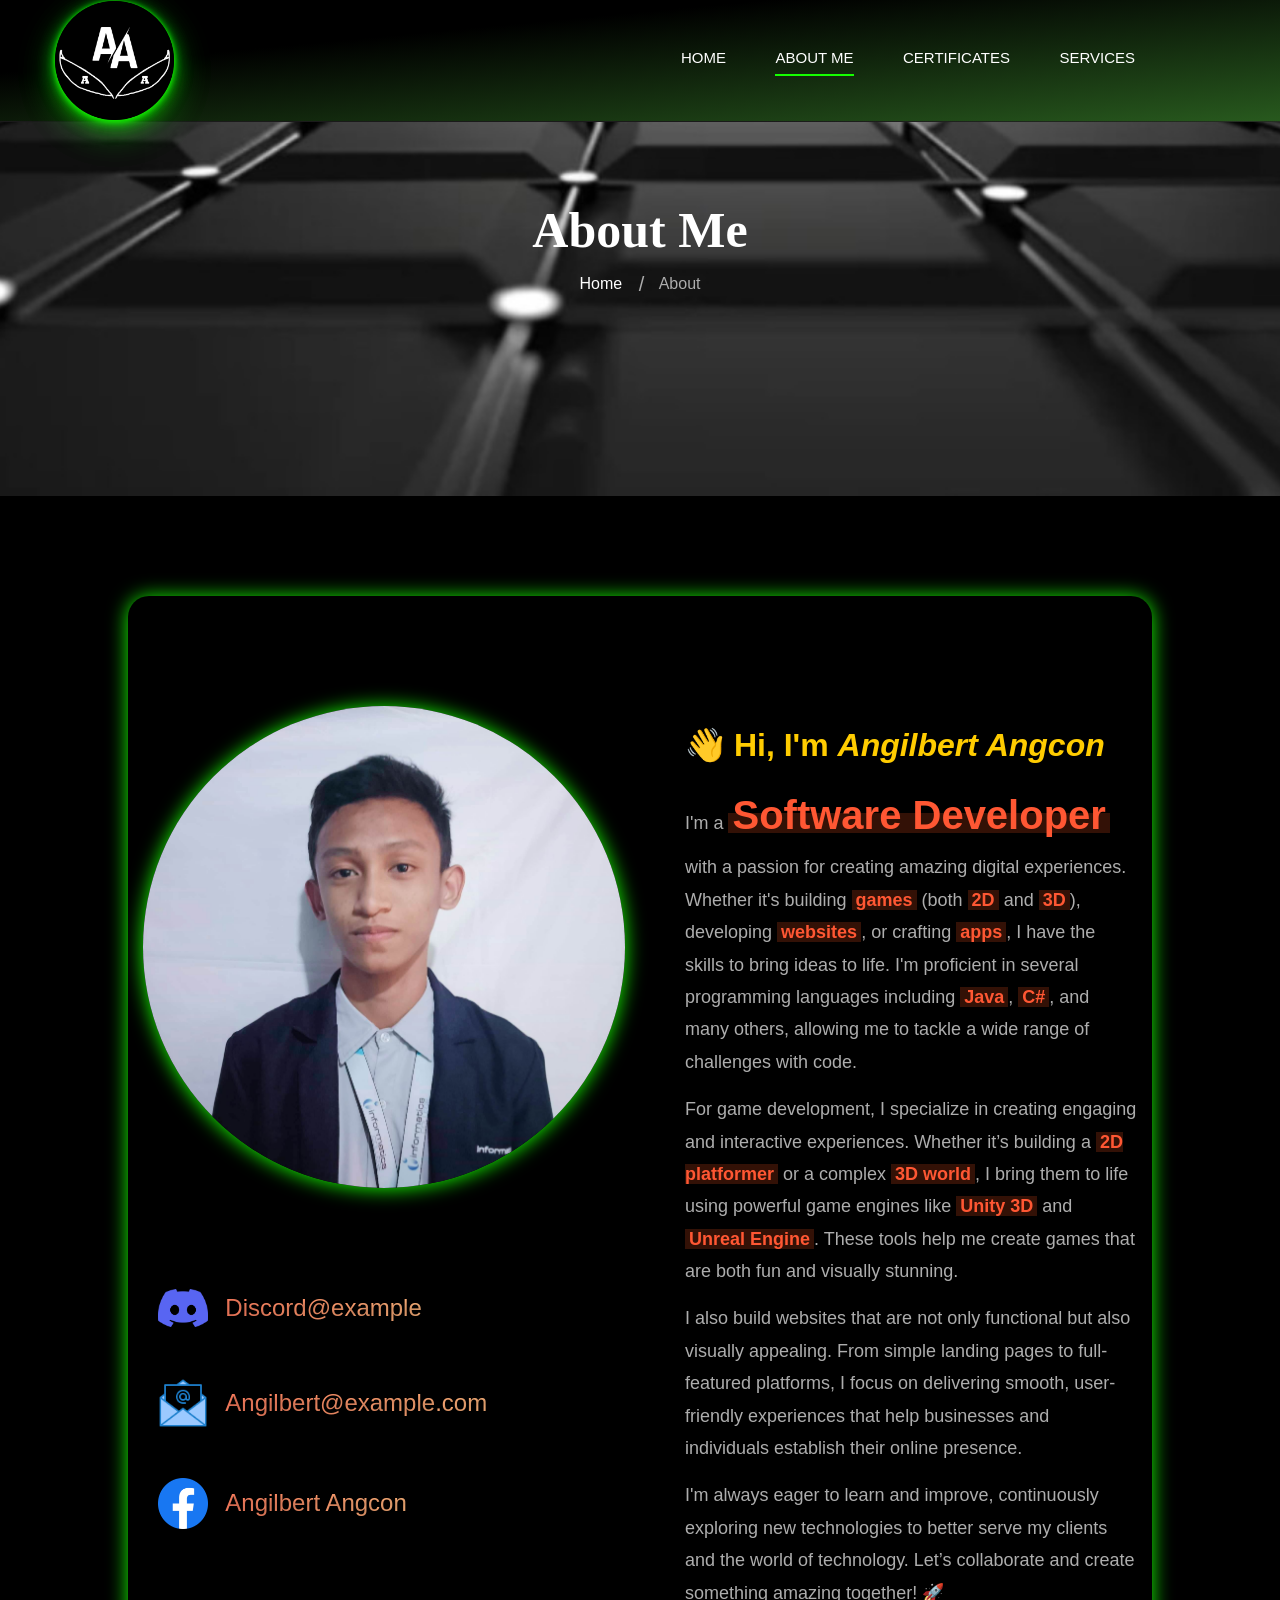
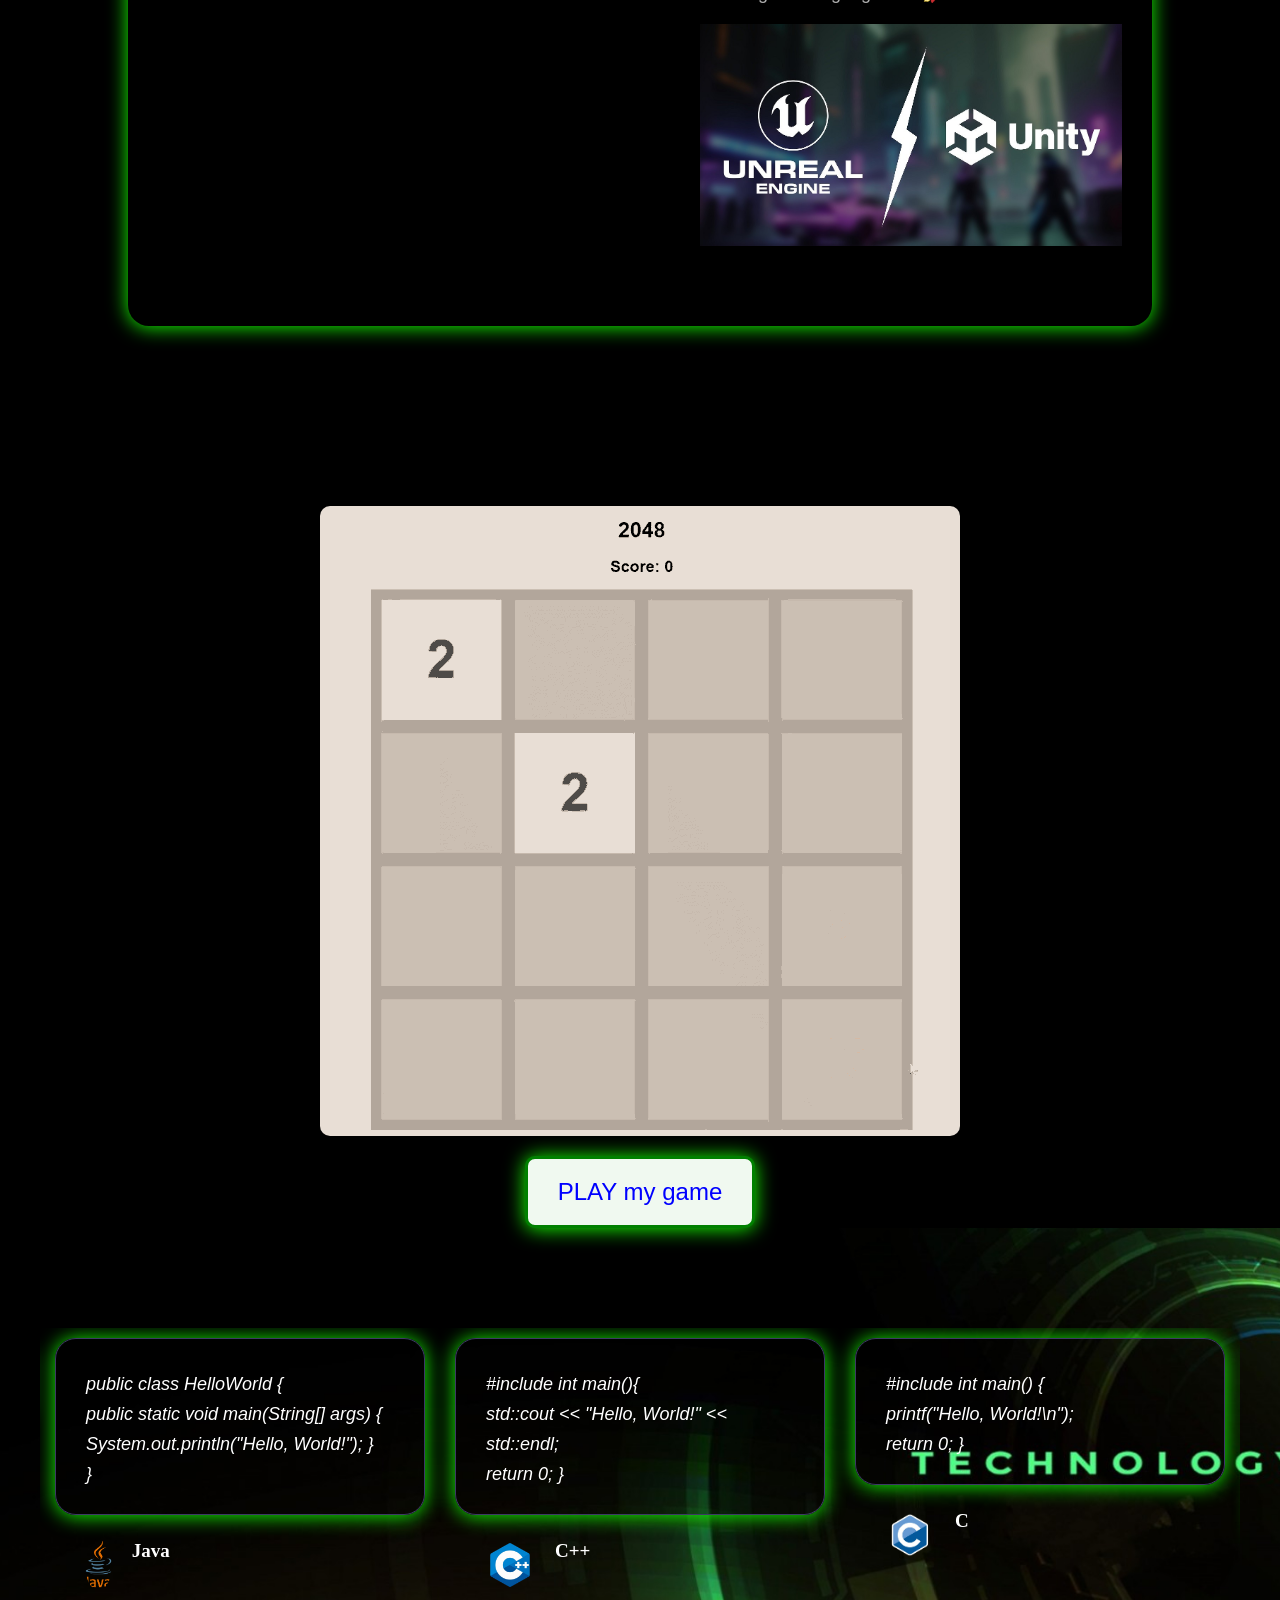
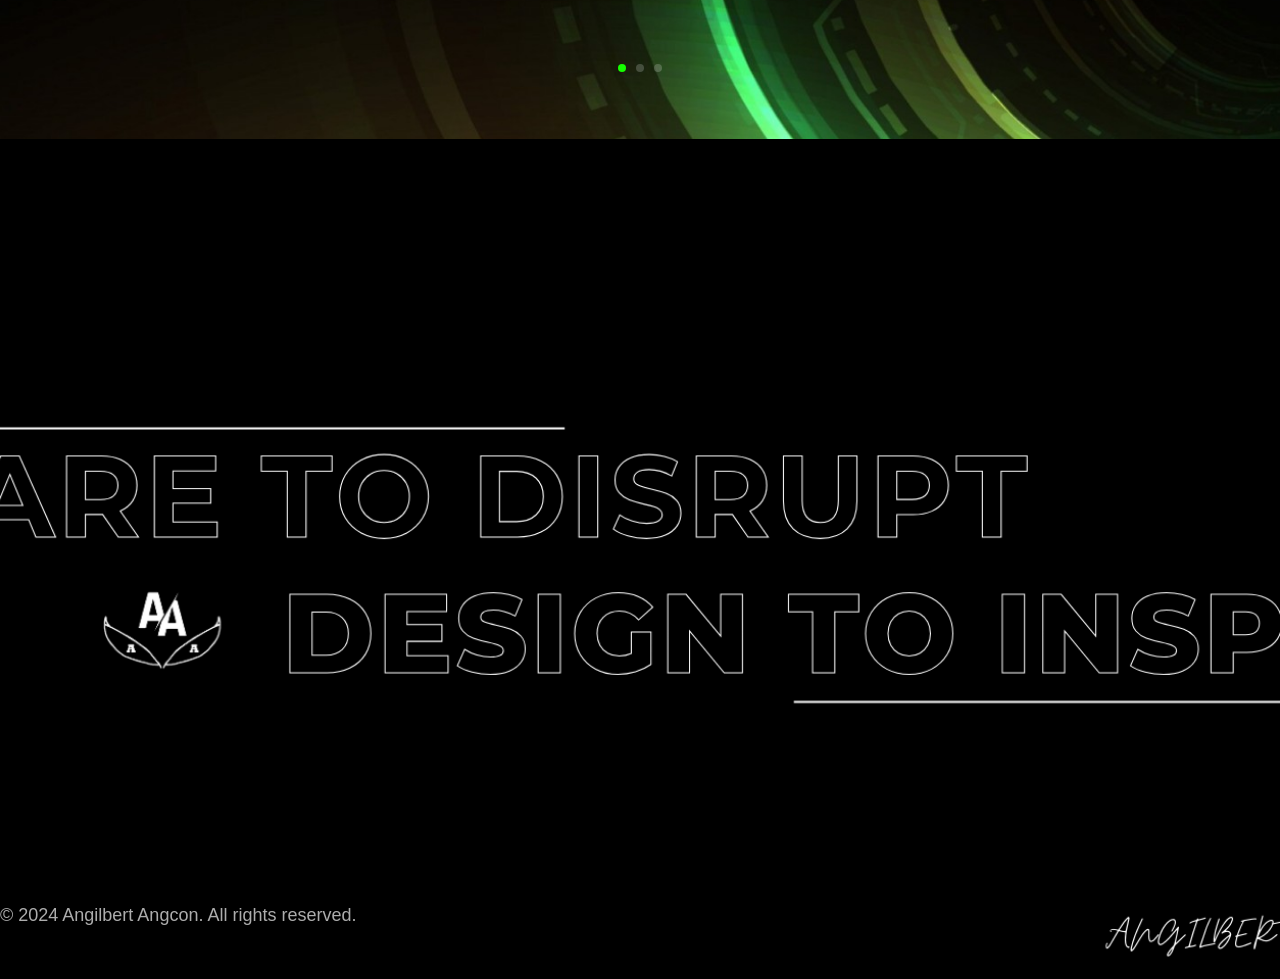
<file: about.html>
<!DOCTYPE html>
<html lang="en">

<head>

    <meta name="viewport" content="width=device-width, initial-scale=1.0">

    <title>Angilbert's Website</title>
    <link rel="icon" type="text/css" href="img/aalogo.png">
    <link rel="stylesheet" href="css/bootstrap.min.css" type="text/css">
    <link rel="stylesheet" href="css/font-awesome.min.css" type="text/css">
    <link rel="stylesheet" href="css/elegant-icons.css" type="text/css">
    <link rel="stylesheet" href="css/owl.carousel.min.css" type="text/css">
    <link rel="stylesheet" href="css/magnific-popup.css" type="text/css">
    <link rel="stylesheet" href="css/slicknav.min.css" type="text/css">
    <link rel="stylesheet" href="css/style.css" type="text/css">
</head>

<body>

    <div id="preloder">
        <div class="loader"></div>
    </div>

   
    <header class="header">
        <div class="container">
            <div class="row">
                <div class="col-lg-2">
                    <div class="headerLogo">
                        <a href="./index.html"><img src="img/aalogo.png" alt=""></a>
                    </div>
                </div>
                <div class="col-lg-10">
                    <div class="HeaderNavOption">
                        <nav class="HeaderNavMenu mobile-menu">
                            <ul>
                                <li><a href="./index.html">Home</a></li>
                                <li class="active"><a href="./about.html">About Me</a></li>
                                <li><a href="./certificates.html">Certificates</a></li>
                                <li><a href="./services.html">Services</a></li>                               
                            </ul>
                        </nav>
                        
                    </div>
                </div>
            </div>
            <div id="mobile-menu-wrap"></div>
        </div>
    </header>

    <div class="pagestitlecontainer spad set-bg" data-setbg="img/headergreen.jpg">
        <div class="container">
            <div class="row">
                <div class="col-lg-12 text-center">
                    <div class="pagestitletext">
                        <h2>About Me</h2>
                        <div class="pagestitlebutton">
                            <a href="./index.html">Home</a>
                            <span>About</span>
                        </div>
                    </div>
                </div>
            </div>
        </div>
    </div>

    <section class="spad">
    <div class="about">
        <div class="container">
            <div class="row">
               
                <div class="col-lg-6">
    <div class="aboutmepic">
        <div class="myprofilepic set-bg" data-setbg="img/cert/memine.jpg"></div>

        
        <div class="col-lg-2">
    <div class="discord-logo">
        <div class="logo-with-text">
            <img src="img/progPic/discord.png" alt="Discord Logo" class="img-fluid">
            <span class="logo-text">Discord@example</span> 
        </div>
    </div>
</div>

<div class="col-lg-2">
    <div class="email-logo">
        <div class="logo-with-text">
            <img src="img/progPic/emaill.png" alt="Email Logo" class="img-fluid">
            <span class="logo-text">Angilbert@example.com</span> 
        </div>
    </div>
</div>

<div class="col-lg-2">
    <div class="facebook-logo">
        <div class="logo-with-text">
            <img src="img/progPic/facebook.png" alt="Facebook Logo" class="img-fluid">
            <span class="logo-text">Angilbert Angcon</span> 
        </div>
    </div>
</div>
    </div>




</div>


                <div class="col-lg-6">
                    <div class="aboutmetext">
    <h2>👋 Hi, I'm <b><i>Angilbert Angcon</i></b></h2>
    <p>I'm a <strong class="highlight"><span class="mytitle">Software Developer</span>
</strong> with a passion for creating amazing digital experiences. Whether it's building <span class="highlight">games</span> (both <span class="highlight">2D</span> and <span class="highlight">3D</span>), developing <span class="highlight">websites</span>, or crafting <span class="highlight">apps</span>, I have the skills to bring ideas to life. I'm proficient in several programming languages including <span class="highlight">Java</span>, <span class="highlight">C#</span>, and many others, allowing me to tackle a wide range of challenges with code.</p>
    
    <p> For game development, I specialize in creating engaging and interactive experiences. Whether it’s building a <span class="highlight">2D platformer</span> or a complex <span class="highlight">3D world</span>, I bring them to life using powerful game engines like <span class="highlight">Unity 3D</span> and <span class="highlight">Unreal Engine</span>. These tools help me create games that are both fun and visually stunning.</p>
    
    <p> I also build websites that are not only functional but also visually appealing. From simple landing pages to full-featured platforms, I focus on delivering smooth, user-friendly experiences that help businesses and individuals establish their online presence.</p>
    
    <p>I'm always eager to learn and improve, continuously exploring new technologies to better serve my clients and the world of technology. Let’s collaborate and create something amazing together! 🚀</p>

    <div class="col-lg-12">
    <div class="unity-logo">
        
            <img src="img/progPic/unity.jpg" alt="Unity Logo">  

    </div>
</div>
</div>
                </div>


            </div>
        </div>
    </div>

</section>

<div class="center-container">
      
        <img src="img/progPic/2048gif.gif" alt="Game GIF" class="gif-image">
        
        <a href="game.html" target="" class="stylish-link">
            PLAY my game
        </a>
    </div>
    <section class="languageinfo spad set-bg" data-setbg="img/midgreen.jpg">
        <div class="container">
            
            <div class="row">
                <div class="programmingquotes owl-carousel">
                    <div class="col-lg-4">
                        <div class="languagesBox">
                            <div class="quotestext">
                                <p>public class HelloWorld {<br>
    public static void main(String[] args) {<br>
        System.out.println("Hello, World!");
    }
}
</p>
                            </div>
                            <div class="proglanguage">
                                <div class="proglanguagepic">
                                    <img src="img/progPic/java.png" alt="">
                                </div>
                                <div class="proglanguagetext">
                                    <h5>Java</h5>
                                   
                                </div>
                            </div>
                        </div>
                    </div>
                    <div class="col-lg-4">
                        <div class="languagesBox">
                            <div class="quotestext">
                                <p>#include <iostream>

int main(){<br>
    std::cout << "Hello, World!" << std::endl;<br>
    return 0;
}
</p>
                            </div>
                            <div class="proglanguage">
                                <div class="proglanguagepic">
                                    <img src="img/progPic/c++.png" alt="">
                                </div>
                                <div class="proglanguagetext">
                                    <h5>C++</h5>
                                 
                                </div>
                            </div>
                        </div>
                    </div>
                    <div class="col-lg-4">
                        <div class="languagesBox">
                            <div class="quotestext">
                                <p>#include <stdio.h>

int main() {<br>
    printf("Hello, World!\n");<br>
    return 0;
}
</p>
                            </div>
                            <div class="proglanguage">
                                <div class="proglanguagepic">
                                    <img src="img/progPic/c.png" alt="">
                                </div>
                                <div class="proglanguagetext">
                                    <h5>C</h5>
                                    
                                </div>
                            </div>
                        </div>
                    </div>
                    <div class="col-lg-4">
                        <div class="languagesBox">
                            <div class="quotestext">
                                <p>using System;<br>

                               class Program {<br>
                          static void Main() {
                           Console.WriteLine("Hello, World!");
                          }
                           }
                            </p>
                            </div>
                            <div class="proglanguage">
                                <div class="proglanguagepic">
                                    <img src="img/progPic/csharp.png" alt="">
                                </div>
                                <div class="proglanguagetext">
                                    <h5>C#</h5>
                                  
                                </div>
                            </div>
                        </div>
                    </div>
                    <div class="col-lg-4">
                        <div class="languagesBox">
                            <div class="quotestext">
                                <p>
                                       echo "Hello, World!";
                                   </p>
                            </div>
                            <div class="proglanguage">
                                <div class="proglanguagepic">
                                    <img src="img/progPic/php.png" alt="">
                                </div>
                                <div class="proglanguagetext">
                                    <h5>PHP</h5>
                                    
                                </div>
                            </div>
                        </div>
                    </div>
                </div>
            </div>
        </div>
    </section>
    <section class="aboutmefooter set-bg" data-setbg="img/progPic/1.png">

        <footer class="aboutmefooter">
    <p>&copy; 2024 Angilbert Angcon. All rights reserved.</p>
</footer>


    </section>




  

    <script src="js/jquery-3.3.1.min.js"></script>
    <script src="js/bootstrap.min.js"></script>
    <script src="js/jquery.magnific-popup.min.js"></script>
    <script src="js/mixitup.min.js"></script>
    <script src="js/masonry.pkgd.min.js"></script>
    <script src="js/jquery.slicknav.js"></script>
    <script src="js/owl.carousel.min.js"></script>
    <script src="js/connector.js"></script>
</body>

</html>
</file>
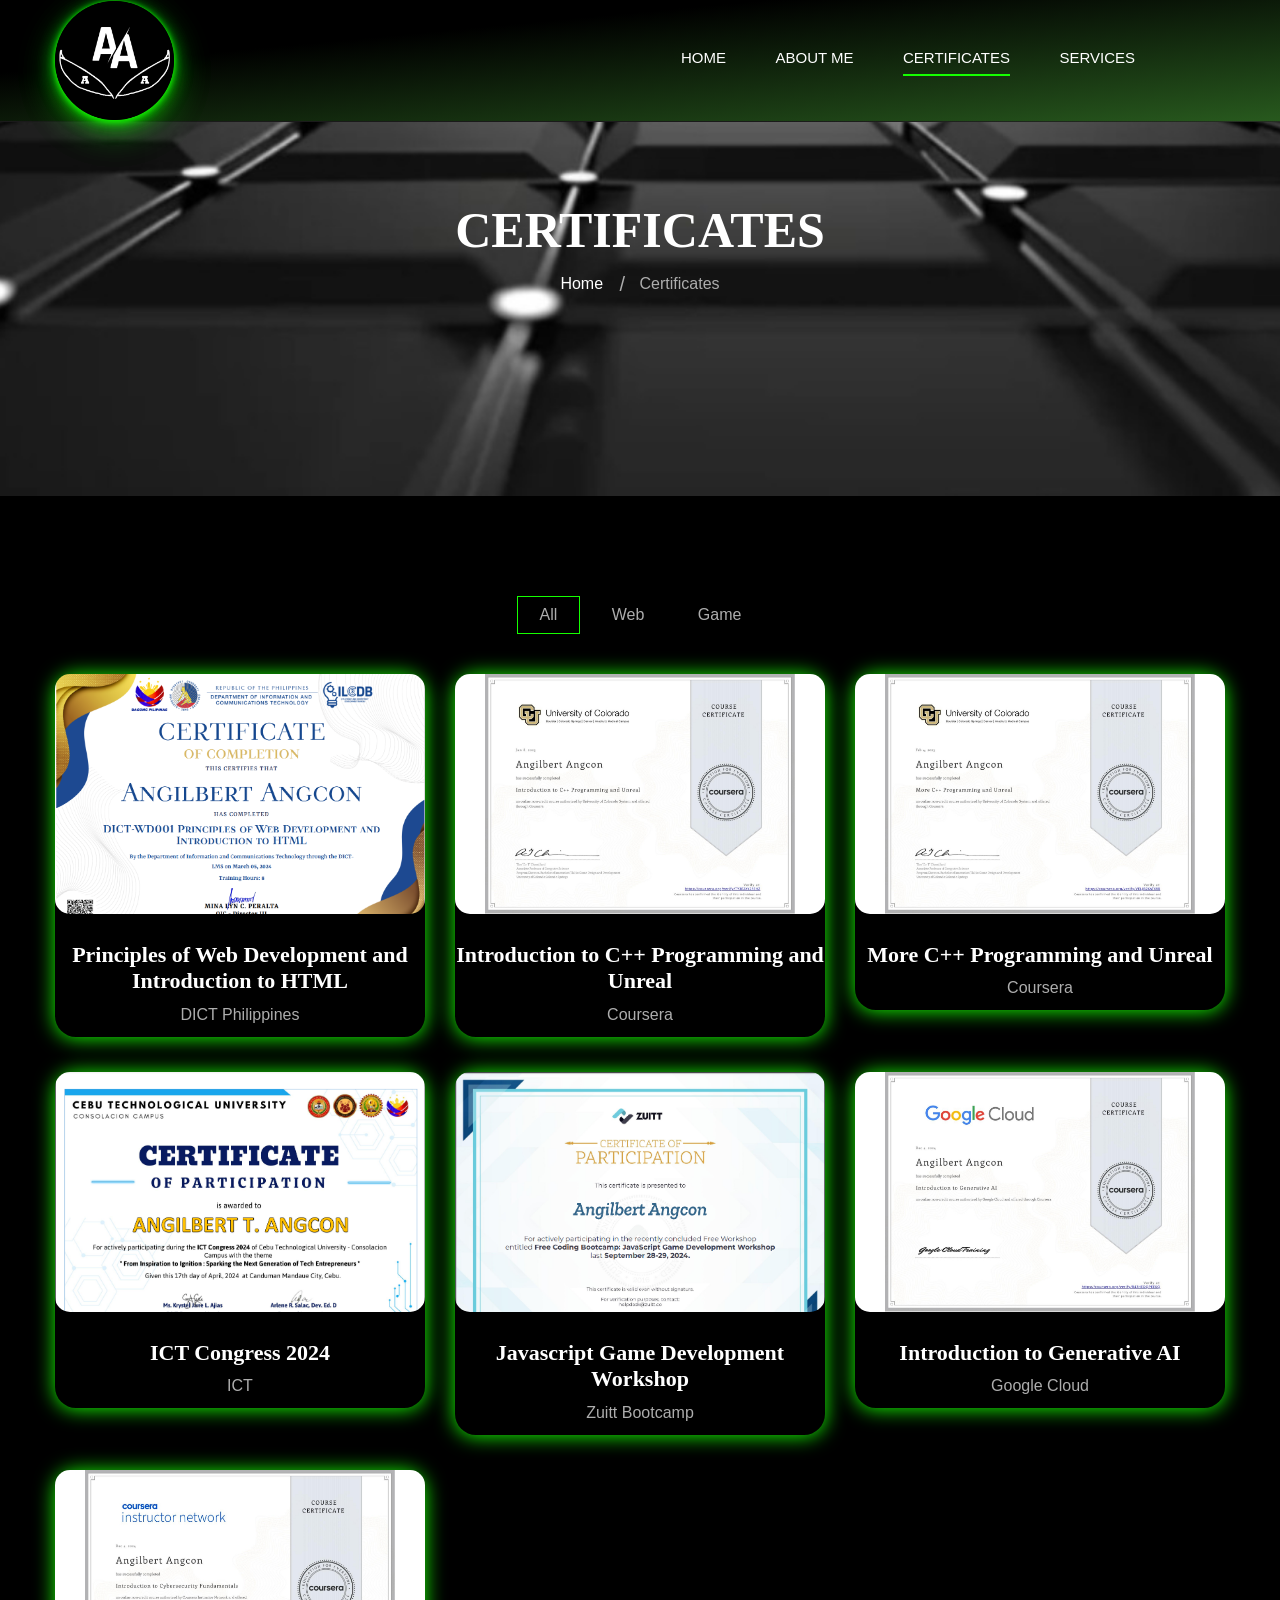
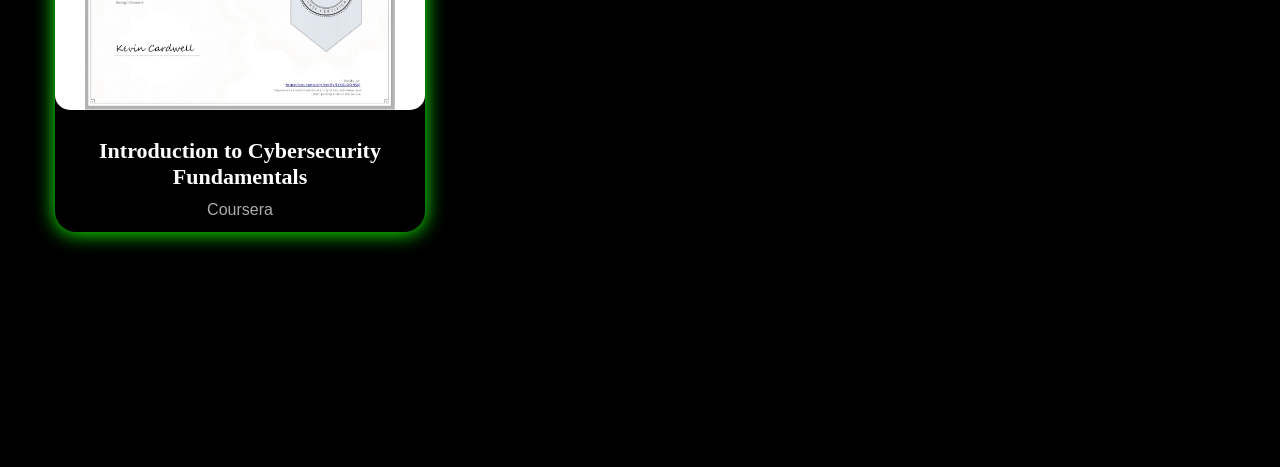
<file: certificates.html>
<!DOCTYPE html>
<html lang="en">

<head>

    <meta name="viewport" content="width=device-width, initial-scale=1.0">

    <title>Angilbert's Website</title>
    <link rel="icon" type="text/css" href="img/aalogo.png">
    <link rel="stylesheet" href="css/bootstrap.min.css" type="text/css">
    <link rel="stylesheet" href="css/font-awesome.min.css" type="text/css">
    <link rel="stylesheet" href="css/elegant-icons.css" type="text/css">
    <link rel="stylesheet" href="css/owl.carousel.min.css" type="text/css">
    <link rel="stylesheet" href="css/magnific-popup.css" type="text/css">
    <link rel="stylesheet" href="css/slicknav.min.css" type="text/css">
    <link rel="stylesheet" href="css/style.css" type="text/css">
</head>

<body>

    <div id="preloder">
        <div class="loader"></div>
    </div>

  
    <header class="header">
        <div class="container">
            <div class="row">
                <div class="col-lg-2">
                    <div class="headerLogo">
                        <a href="./index.html"><img src="img/aalogo.png" alt=""></a>
                    </div>
                </div>
                <div class="col-lg-10">
                    <div class="HeaderNavOption">
                        <nav class="HeaderNavMenu mobile-menu">
                            <ul>
                                <li><a href="./index.html">Home</a></li>
                                <li><a href="./about.html">About Me</a></li>
                                <li class="active"><a href="./certificates.html">Certificates</a></li>
                                <li><a href="./services.html">Services</a></li>
                            </ul>
                        </nav>
                        
                    </div>
                </div>
            </div>
            <div id="mobile-menu-wrap"></div>
        </div>
    </header>

    <div class="pagestitlecontainer spad set-bg" data-setbg="img/headergreen.jpg">
        <div class="container">
            <div class="row">
                <div class="col-lg-12 text-center">
                    <div class="pagestitletext">
                        <h2>CERTIFICATES</h2>
                        <div class="pagestitlebutton">
                            <a href="./index.html">Home</a>
                            <span>Certificates</span>
                        </div>
                    </div>
                </div>
            </div>
        </div>
    </div>

    <section class="portfolio spad">

        <div class="cert_div">
        <div class="container">

            <div class="row">
                <div class="col-lg-12">
                    <ul class="certfilter">
                        <li class="active" data-filter="*">All</li>
                        <li data-filter=".web">Web</li>
                        <li data-filter=".game">Game</li>                                             
                    </ul>
                </div>
            </div>
            <div class="row portfoliogal">



                <div class="col-lg-4 col-md-6 col-sm-6 mix web">
                    <div class="portfolio__item">
                        <div class="portfolioitem set-bg" data-setbg="img/cert/cert8.PNG">
                            
                        </div>
                        <div class="certificatetext">
                            <h4>Principles of Web Development and Introduction to HTML</h4>
                            <span>DICT Philippines</span>
                        </div>
                    </div>
                </div>


                <div class="col-lg-4 col-md-6 col-sm-6 mix game">
                    <div class="portfolio__item">
                        <div class="portfolioitem set-bg" data-setbg="img/cert/cert1.jpeg">
                            
                        </div>
                        <div class="certificatetext">
                            <h4>Introduction to C++ Programming and Unreal</h4>
                            
                                <span>Coursera</span>
                                
                            
                        </div>
                    </div>
                </div>

                <div class="col-lg-4 col-md-6 col-sm-6 mix game">
                    <div class="portfolio__item">
                        <div class="portfolioitem set-bg" data-setbg="img/cert/cert2.jpeg">
                            
                        </div>
                        <div class="certificatetext">
                            <h4>More C++ Programming and Unreal</h4>                           
                                <span>Coursera</span>                                       
                        </div>
                    </div>
                </div>

                <div class="col-lg-4 col-md-6 col-sm-6 mix web">
                    <div class="portfolio__item">
                        <div class="portfolioitem set-bg" data-setbg="img/cert/cert4.PNG">
                            
                        </div>
                        <div class="certificatetext">
                            <h4>ICT Congress 2024</h4>                            
                                <span>ICT</span>
                        </div>
                    </div>
                </div>

                <div class="col-lg-4 col-md-6 col-sm-6 mix game">
                    <div class="portfolio__item">
                        <div class="portfolioitem set-bg" data-setbg="img/cert/cert5.PNG">
                            
                        </div>
                        <div class="certificatetext">
                            <h4>Javascript Game Development Workshop</h4>                          
                            <span>Zuitt Bootcamp</span>                          
                        </div>
                    </div>
                </div>

                <div class="col-lg-4 col-md-6 col-sm-6 mix web">
                    <div class="portfolio__item">
                        <div class="portfolioitem set-bg" data-setbg="img/cert/cert6.jpeg">
                            
                        </div>
                        <div class="certificatetext">
                            <h4>Introduction to Generative AI</h4>                           
                                <span>Google Cloud</span>                                                         
                        </div>
                    </div>
                </div>

                <div class="col-lg-4 col-md-6 col-sm-6 mix game web">
                    <div class="portfolio__item">
                        <div class="portfolioitem set-bg" data-setbg="img/cert/cert7.jpeg">
                            
                        </div>
                        <div class="certificatetext">
                            <h4>Introduction to Cybersecurity Fundamentals</h4>
                            <ul>
                                <span>Coursera</span>
                                
                            </ul>
                        </div>
                    </div>
                </div>

            </div>
            
        </div>

        </div>

    </section>

  

    <script src="js/jquery-3.3.1.min.js"></script>
    <script src="js/bootstrap.min.js"></script>
    <script src="js/jquery.magnific-popup.min.js"></script>
    <script src="js/mixitup.min.js"></script>
    <script src="js/masonry.pkgd.min.js"></script>
    <script src="js/jquery.slicknav.js"></script>
    <script src="js/owl.carousel.min.js"></script>
    <script src="js/connector.js"></script>
</body>

</html>
</file>
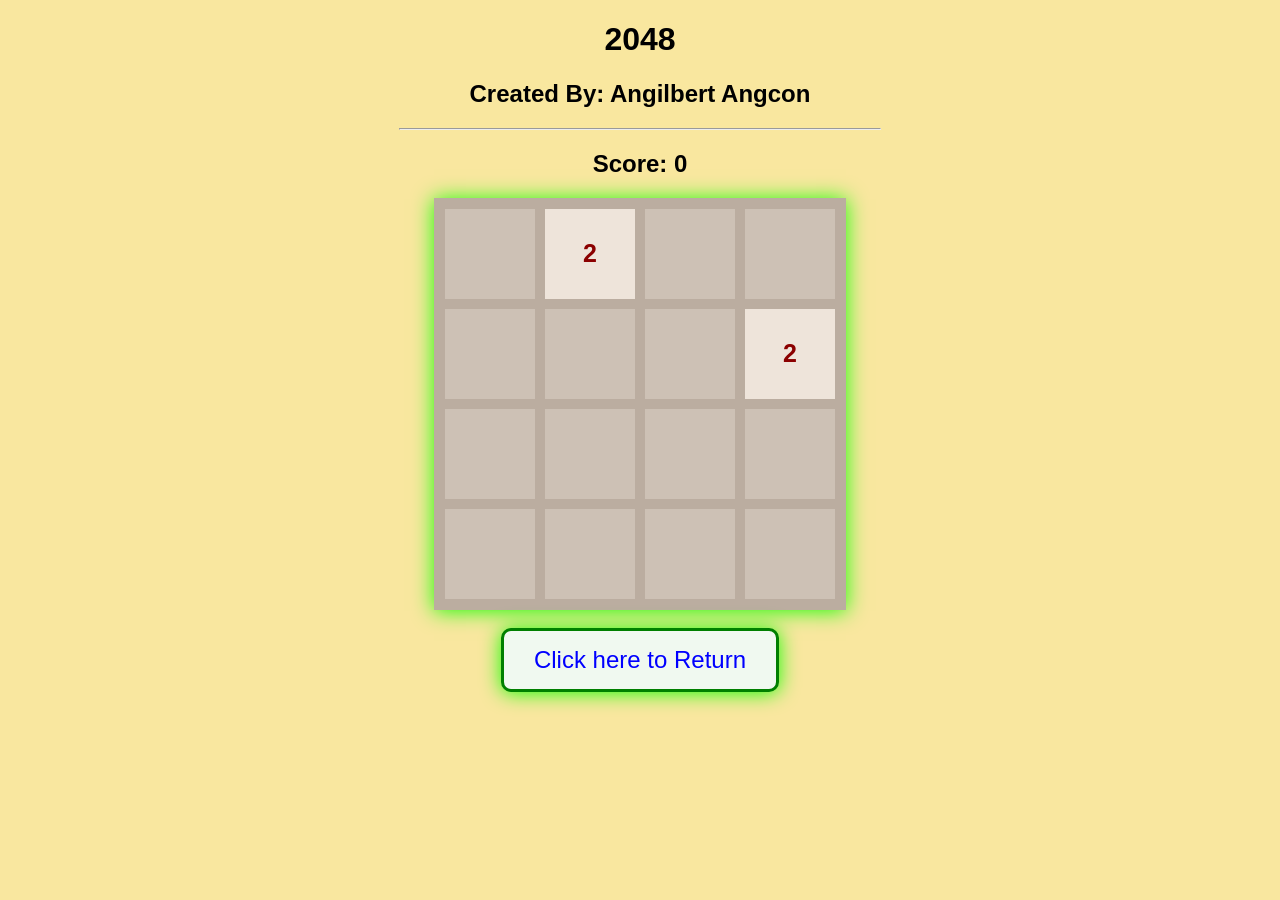
<file: game.html>
<!DOCTYPE html>
<html lang="en">
<head>


	<meta charset="utf-8">
	<meta name="viewport" content="width=device-width, initial-scale=1">

	<title> Angilbert 2048 Game </title>

	<link rel="stylesheet" type="text/css" href="css/gamecss.css">
	<link rel="stylesheet" href="css/preloadforgamecss.css" type="text/css">

</head>
<body>
<div id="preloder">
        <div class="loader"></div>
    </div>

<!-- 

-Paired tags( opening tag and closing tag) <tag></tag>
-Self closing tags < hr>

 -->
<h1>2048</h1>
<h2>Created By: Angilbert Angcon</h2>

<hr>
<h2>Score: <span id ="score">0</span></h2>



<div id="board">
    
</div>


<script type="text/javascript" src="js/logic.js"></script>
<script src="js/jquery-3.3.1.min.js"></script>
    <script src="js/connector.js"></script>
<br>
<div class="center-container">
        <a href="./about.html" target="" class="stylish-link">
            Click here to Return
        </a>
    </div>
</body>
</html>
</file>
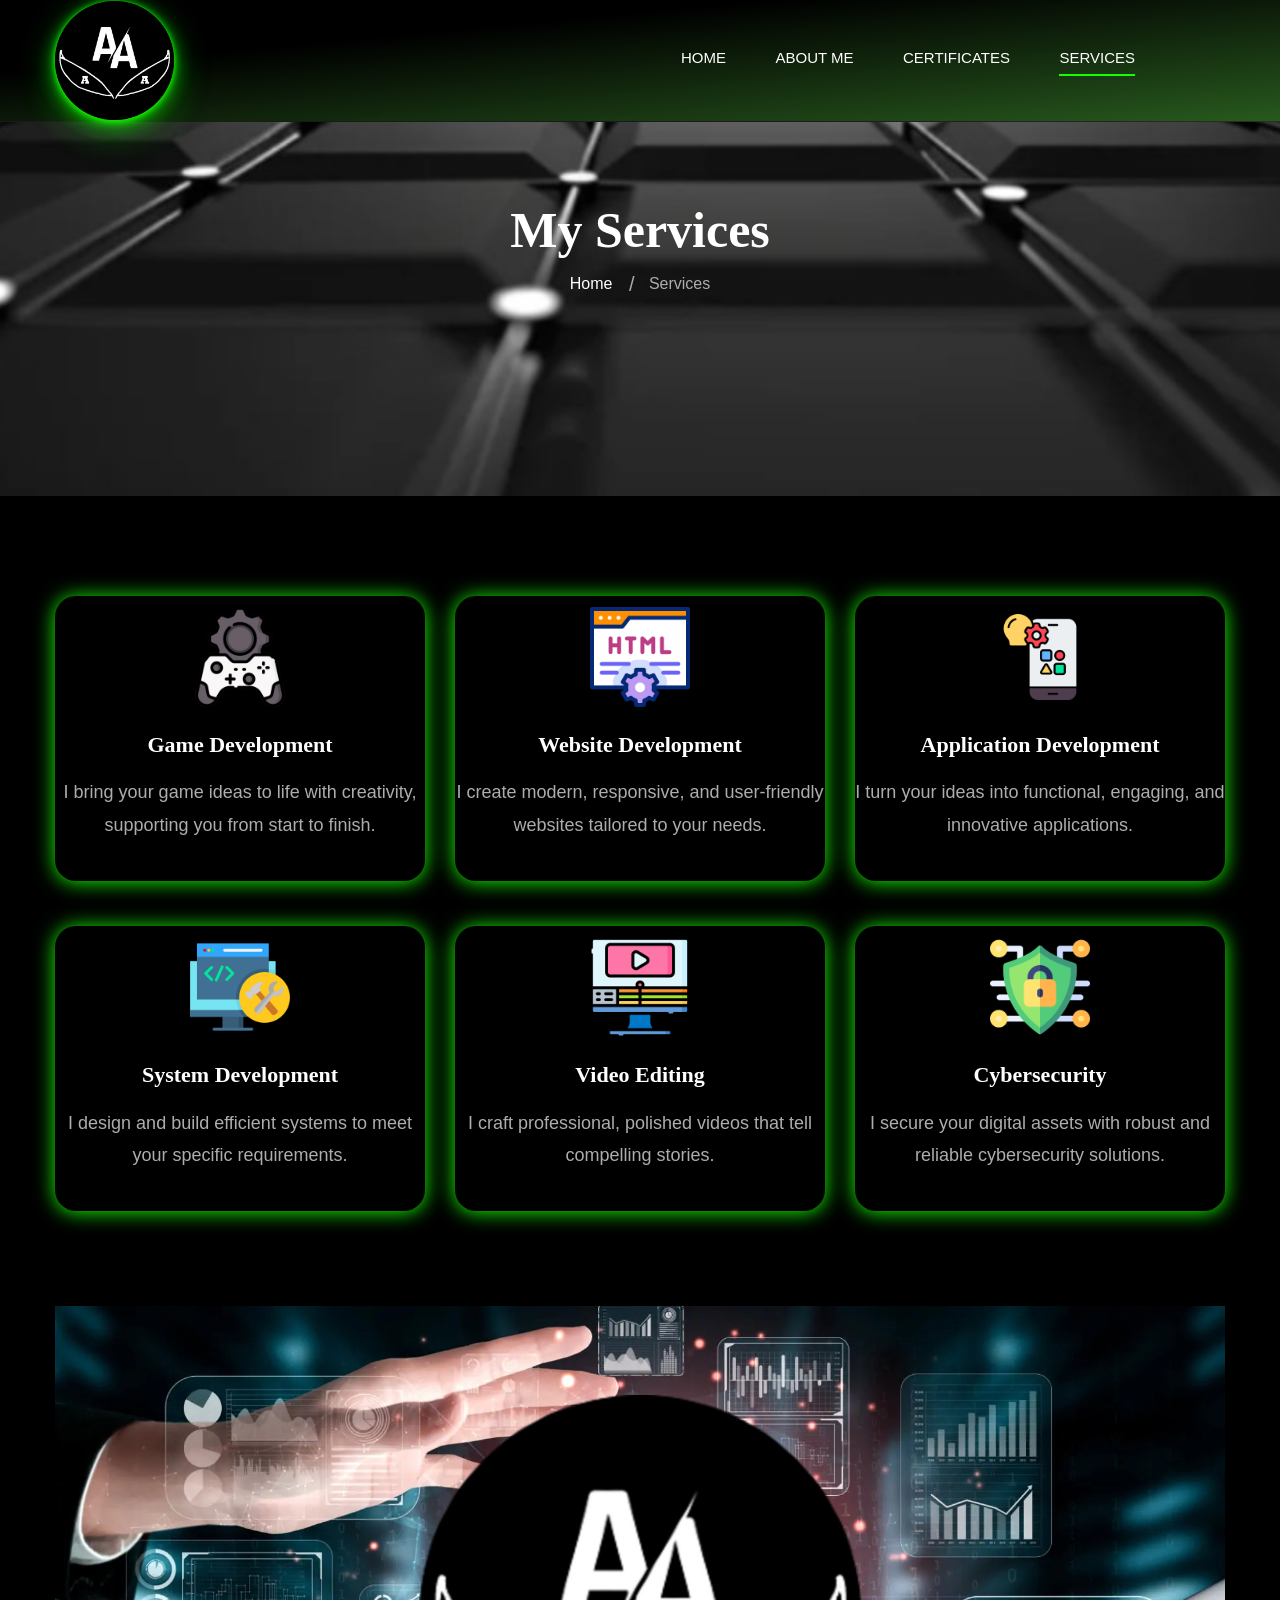
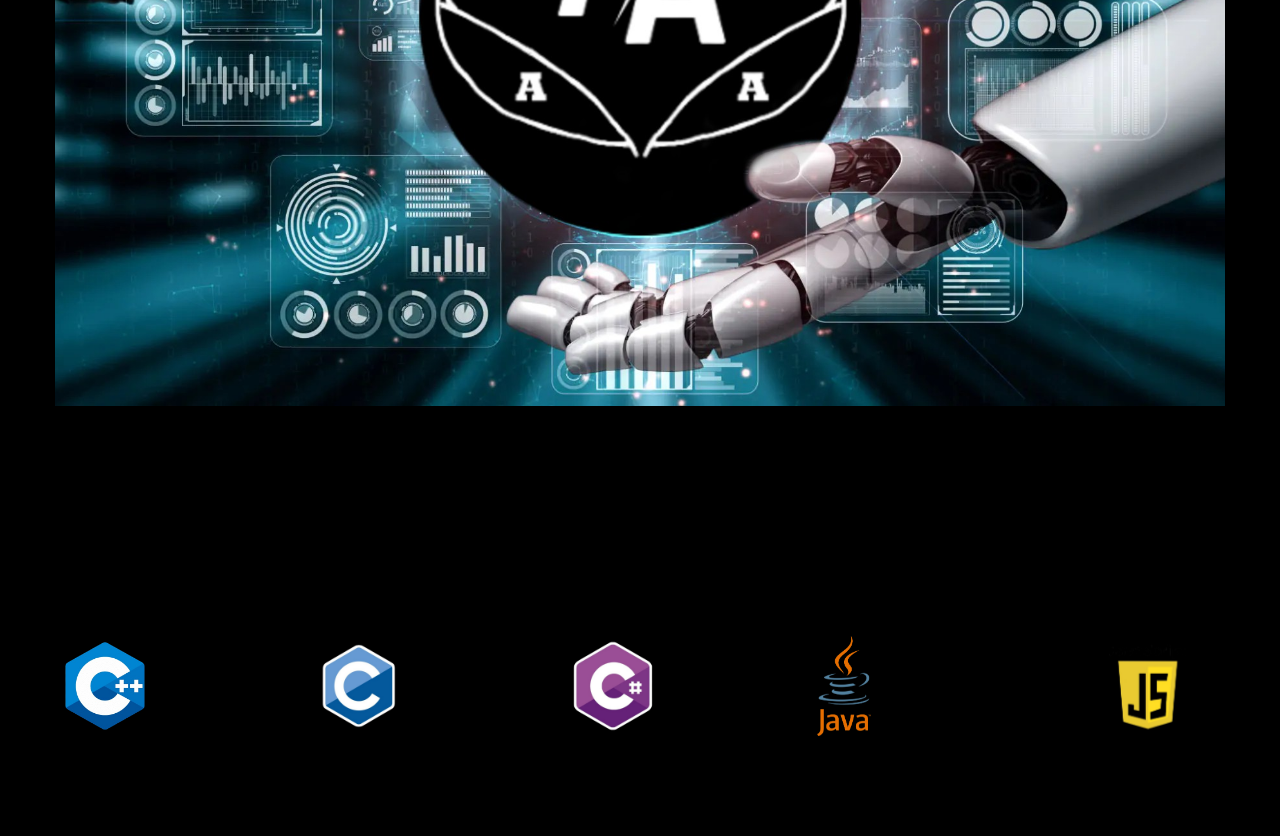
<file: services.html>
<!DOCTYPE html>
<html lang="en">

<head>

    <meta name="viewport" content="width=device-width, initial-scale=1.0">

    <title>Angilbert's Website</title>
    <link rel="icon" type="text/css" href="img/aalogo.png">


    

    <link rel="stylesheet" href="css/bootstrap.min.css" type="text/css">
    <link rel="stylesheet" href="css/font-awesome.min.css" type="text/css">
    <link rel="stylesheet" href="css/elegant-icons.css" type="text/css">
    <link rel="stylesheet" href="css/owl.carousel.min.css" type="text/css">
    <link rel="stylesheet" href="css/magnific-popup.css" type="text/css">
    <link rel="stylesheet" href="css/slicknav.min.css" type="text/css">
    <link rel="stylesheet" href="css/style.css" type="text/css">
</head>

<body>

    <div id="preloder">
        <div class="loader"></div>
    </div>

 
    <header class="header">
        <div class="container">
            <div class="row">
                <div class="col-lg-2">
                    <div class="headerLogo">
                        <a href="./index.html"><img src="img/aalogo.png" alt=""></a>
                    </div>
                </div>
                <div class="col-lg-10">
                    <div class="HeaderNavOption">
                        <nav class="HeaderNavMenu mobile-menu">
                            <ul>
                                <li><a href="./index.html">Home</a></li>
                                <li><a href="./about.html">About Me</a></li>
                                <li><a href="./certificates.html">Certificates</a></li>
                                <li class="active"><a href="./services.html">Services</a></li>
                                
                            </ul>
                        </nav>
                        
                    </div>
                </div>
            </div>
            <div id="mobile-menu-wrap"></div>
        </div>
    </header>
 
    <div class="pagestitlecontainer spad set-bg" data-setbg="img/headergreen.jpg">
        <div class="container">
            <div class="row">
                <div class="col-lg-12 text-center">
                    <div class="pagestitletext">
                        <h2>My Services</h2>
                        <div class="pagestitlebutton">
                            <a href="./index.html">Home</a>
                            <span>Services</span>
                        </div>
                    </div>
                </div>
            </div>
        </div>
    </div>

    <section class="services-page spad">
        <div class="services_div">

        <div class="container">
            <div class="row">
                <div class="col-lg-4 col-md-6 col-sm-6">
                    <div class="servicescontent">
                        <div class="noborderspin">
                            <img src="img/progPic/game-development.png" alt="">
                        </div>
                        <h4>Game Development</h4>
                        <p>I bring your game ideas to life with creativity, supporting you from start to finish.</p>
                    </div>
                </div>
                <div class="col-lg-4 col-md-6 col-sm-6">
                    <div class="servicescontent">
                        <div class="noborderspin">
                            <img src="img/progPic/html.png" alt="">
                        </div>
                        <h4>Website Development</h4>
                        <p>I create modern, responsive, and user-friendly websites tailored to your needs.</p>
                    </div>
                </div>
                <div class="col-lg-4 col-md-6 col-sm-6">
                    <div class="servicescontent">
                        <div class="noborderspin">
                            <img src="img/progPic/app-development.png" alt="">
                        </div>
                        <h4>Application Development</h4>
                        <p>I turn your ideas into functional, engaging, and innovative applications.</p>
                    </div>
                </div>
                <div class="col-lg-4 col-md-6 col-sm-6">
                    <div class="servicescontent">
                        <div class="noborderspin">
                            <img src="img/progPic/system-development.png" alt="">
                        </div>
                        <h4>System Development</h4>
                        <p>I design and build efficient systems to meet your specific requirements.</p>
                    </div>
                </div>
                <div class="col-lg-4 col-md-6 col-sm-6">
                    <div class="servicescontent">
                        <div class="noborderspin">
                            <img src="img/progPic/video-edition.png" alt="">
                        </div>
                        <h4>Video Editing</h4>
                        <p>I craft professional, polished videos that tell compelling stories.</p>
                    </div>
                </div>
                <div class="col-lg-4 col-md-6 col-sm-6">
                    <div class="servicescontent">
                        <div class="noborderspin">
                            <img src="img/progPic/cyber-security.png" alt="">
                        </div>
                        <h4>Cybersecurity</h4>
                        <p>I secure your digital assets with robust and reliable cybersecurity solutions.</p>
                    </div>
                </div>
            </div>
        </div>
</div>
    </section>

    <section class="bigimagelogo logobigimage">
        <div class="container">
            <div class="bigimage spad set-bg" data-setbg="img/progPic/logobig.jpg">
            </div>
        </div>
    </section>
 
    <div class="logo spad">
        <div class="container">
            <div class="logocarouselfooter owl-carousel">
                <a href="#" class="logofooter"><img src="img/progPic/c++.png" alt=""></a>
                <a href="#" class="logofooter"><img src="img/progPic/c.png" alt=""></a>
                <a href="#" class="logofooter"><img src="img/progPic/csharp.png" alt=""></a>
                <a href="#" class="logofooter"><img src="img/progPic/java.png" alt=""></a>
                <a href="#" class="logofooter"><img src="img/progPic/js.png" alt=""></a>
                <a href="#" class="logofooter"><img src="img/progPic/php.png" alt=""></a>
            </div>
            
        </div>
    </div>
 


    <script src="js/jquery-3.3.1.min.js"></script>
    <script src="js/bootstrap.min.js"></script>
    <script src="js/jquery.magnific-popup.min.js"></script>
    <script src="js/mixitup.min.js"></script>
    <script src="js/masonry.pkgd.min.js"></script>
    <script src="js/jquery.slicknav.js"></script>
    <script src="js/owl.carousel.min.js"></script>
    <script src="js/connector.js"></script>
</body>

</html>
</file>
<file: css/elegant-icons.css>
@font-face {
	font-family: 'ElegantIcons';
	src:url('../fonts/ElegantIcons.eot');
	src:url('../fonts/ElegantIcons.eot?#iefix') format('embedded-opentype'),
		url('../fonts/ElegantIcons.woff') format('woff'),
		url('../fonts/ElegantIcons.ttf') format('truetype'),
		url('../fonts/ElegantIcons.svg#ElegantIcons') format('svg');
	font-weight: normal;
	font-style: normal;
}

/* Use the following CSS code if you want to use data attributes for inserting your icons */
[data-icon]:before {
	font-family: 'ElegantIcons';
	content: attr(data-icon);
	speak: none;
	font-weight: normal;
	font-variant: normal;
	text-transform: none;
	line-height: 1;
	-webkit-font-smoothing: antialiased;
	-moz-osx-font-smoothing: grayscale;
}

/* Use the following CSS code if you want to have a class per icon */
/*
Instead of a list of all class selectors,
you can use the generic selector below, but it's slower:
[class*="your-class-prefix"] {
*/
.arrow_up, .arrow_down, .arrow_left, .arrow_right, .arrow_left-up, .arrow_right-up, .arrow_right-down, .arrow_left-down, .arrow-up-down, .arrow_up-down_alt, .arrow_left-right_alt, .arrow_left-right, .arrow_expand_alt2, .arrow_expand_alt, .arrow_condense, .arrow_expand, .arrow_move, .arrow_carrot-up, .arrow_carrot-down, .arrow_carrot-left, .arrow_carrot-right, .arrow_carrot-2up, .arrow_carrot-2down, .arrow_carrot-2left, .arrow_carrot-2right, .arrow_carrot-up_alt2, .arrow_carrot-down_alt2, .arrow_carrot-left_alt2, .arrow_carrot-right_alt2, .arrow_carrot-2up_alt2, .arrow_carrot-2down_alt2, .arrow_carrot-2left_alt2, .arrow_carrot-2right_alt2, .arrow_triangle-up, .arrow_triangle-down, .arrow_triangle-left, .arrow_triangle-right, .arrow_triangle-up_alt2, .arrow_triangle-down_alt2, .arrow_triangle-left_alt2, .arrow_triangle-right_alt2, .arrow_back, .icon_minus-06, .icon_plus, .icon_close, .icon_check, .icon_minus_alt2, .icon_plus_alt2, .icon_close_alt2, .icon_check_alt2, .icon_zoom-out_alt, .icon_zoom-in_alt, .icon_search, .icon_box-empty, .icon_box-selected, .icon_minus-box, .icon_plus-box, .icon_box-checked, .icon_circle-empty, .icon_circle-slelected, .icon_stop_alt2, .icon_stop, .icon_pause_alt2, .icon_pause, .icon_menu, .icon_menu-square_alt2, .icon_menu-circle_alt2, .icon_ul, .icon_ol, .icon_adjust-horiz, .icon_adjust-vert, .icon_document_alt, .icon_documents_alt, .icon_pencil, .icon_pencil-edit_alt, .icon_pencil-edit, .icon_folder-alt, .icon_folder-open_alt, .icon_folder-add_alt, .icon_info_alt, .icon_error-oct_alt, .icon_error-circle_alt, .icon_error-triangle_alt, .icon_question_alt2, .icon_question, .icon_comment_alt, .icon_chat_alt, .icon_vol-mute_alt, .icon_volume-low_alt, .icon_volume-high_alt, .icon_quotations, .icon_quotations_alt2, .icon_clock_alt, .icon_lock_alt, .icon_lock-open_alt, .icon_key_alt, .icon_cloud_alt, .icon_cloud-upload_alt, .icon_cloud-download_alt, .icon_image, .icon_images, .icon_lightbulb_alt, .icon_gift_alt, .icon_house_alt, .icon_genius, .icon_mobile, .icon_tablet, .icon_laptop, .icon_desktop, .icon_camera_alt, .icon_mail_alt, .icon_cone_alt, .icon_ribbon_alt, .icon_bag_alt, .icon_creditcard, .icon_cart_alt, .icon_paperclip, .icon_tag_alt, .icon_tags_alt, .icon_trash_alt, .icon_cursor_alt, .icon_mic_alt, .icon_compass_alt, .icon_pin_alt, .icon_pushpin_alt, .icon_map_alt, .icon_drawer_alt, .icon_toolbox_alt, .icon_book_alt, .icon_calendar, .icon_film, .icon_table, .icon_contacts_alt, .icon_headphones, .icon_lifesaver, .icon_piechart, .icon_refresh, .icon_link_alt, .icon_link, .icon_loading, .icon_blocked, .icon_archive_alt, .icon_heart_alt, .icon_star_alt, .icon_star-half_alt, .icon_star, .icon_star-half, .icon_tools, .icon_tool, .icon_cog, .icon_cogs, .arrow_up_alt, .arrow_down_alt, .arrow_left_alt, .arrow_right_alt, .arrow_left-up_alt, .arrow_right-up_alt, .arrow_right-down_alt, .arrow_left-down_alt, .arrow_condense_alt, .arrow_expand_alt3, .arrow_carrot_up_alt, .arrow_carrot-down_alt, .arrow_carrot-left_alt, .arrow_carrot-right_alt, .arrow_carrot-2up_alt, .arrow_carrot-2dwnn_alt, .arrow_carrot-2left_alt, .arrow_carrot-2right_alt, .arrow_triangle-up_alt, .arrow_triangle-down_alt, .arrow_triangle-left_alt, .arrow_triangle-right_alt, .icon_minus_alt, .icon_plus_alt, .icon_close_alt, .icon_check_alt, .icon_zoom-out, .icon_zoom-in, .icon_stop_alt, .icon_menu-square_alt, .icon_menu-circle_alt, .icon_document, .icon_documents, .icon_pencil_alt, .icon_folder, .icon_folder-open, .icon_folder-add, .icon_folder_upload, .icon_folder_download, .icon_info, .icon_error-circle, .icon_error-oct, .icon_error-triangle, .icon_question_alt, .icon_comment, .icon_chat, .icon_vol-mute, .icon_volume-low, .icon_volume-high, .icon_quotations_alt, .icon_clock, .icon_lock, .icon_lock-open, .icon_key, .icon_cloud, .icon_cloud-upload, .icon_cloud-download, .icon_lightbulb, .icon_gift, .icon_house, .icon_camera, .icon_mail, .icon_cone, .icon_ribbon, .icon_bag, .icon_cart, .icon_tag, .icon_tags, .icon_trash, .icon_cursor, .icon_mic, .icon_compass, .icon_pin, .icon_pushpin, .icon_map, .icon_drawer, .icon_toolbox, .icon_book, .icon_contacts, .icon_archive, .icon_heart, .icon_profile, .icon_group, .icon_grid-2x2, .icon_grid-3x3, .icon_music, .icon_pause_alt, .icon_phone, .icon_upload, .icon_download, .social_facebook, .social_twitter, .social_pinterest, .social_googleplus, .social_tumblr, .social_tumbleupon, .social_wordpress, .social_instagram, .social_dribbble, .social_vimeo, .social_linkedin, .social_rss, .social_deviantart, .social_share, .social_myspace, .social_skype, .social_youtube, .social_picassa, .social_googledrive, .social_flickr, .social_blogger, .social_spotify, .social_delicious, .social_facebook_circle, .social_twitter_circle, .social_pinterest_circle, .social_googleplus_circle, .social_tumblr_circle, .social_stumbleupon_circle, .social_wordpress_circle, .social_instagram_circle, .social_dribbble_circle, .social_vimeo_circle, .social_linkedin_circle, .social_rss_circle, .social_deviantart_circle, .social_share_circle, .social_myspace_circle, .social_skype_circle, .social_youtube_circle, .social_picassa_circle, .social_googledrive_alt2, .social_flickr_circle, .social_blogger_circle, .social_spotify_circle, .social_delicious_circle, .social_facebook_square, .social_twitter_square, .social_pinterest_square, .social_googleplus_square, .social_tumblr_square, .social_stumbleupon_square, .social_wordpress_square, .social_instagram_square, .social_dribbble_square, .social_vimeo_square, .social_linkedin_square, .social_rss_square, .social_deviantart_square, .social_share_square, .social_myspace_square, .social_skype_square, .social_youtube_square, .social_picassa_square, .social_googledrive_square, .social_flickr_square, .social_blogger_square, .social_spotify_square, .social_delicious_square, .icon_printer, .icon_calulator, .icon_building, .icon_floppy, .icon_drive, .icon_search-2, .icon_id, .icon_id-2, .icon_puzzle, .icon_like, .icon_dislike, .icon_mug, .icon_currency, .icon_wallet, .icon_pens, .icon_easel, .icon_flowchart, .icon_datareport, .icon_briefcase, .icon_shield, .icon_percent, .icon_globe, .icon_globe-2, .icon_target, .icon_hourglass, .icon_balance, .icon_rook, .icon_printer-alt, .icon_calculator_alt, .icon_building_alt, .icon_floppy_alt, .icon_drive_alt, .icon_search_alt, .icon_id_alt, .icon_id-2_alt, .icon_puzzle_alt, .icon_like_alt, .icon_dislike_alt, .icon_mug_alt, .icon_currency_alt, .icon_wallet_alt, .icon_pens_alt, .icon_easel_alt, .icon_flowchart_alt, .icon_datareport_alt, .icon_briefcase_alt, .icon_shield_alt, .icon_percent_alt, .icon_globe_alt, .icon_clipboard {
	font-family: 'ElegantIcons';
	speak: none;
	font-style: normal;
	font-weight: normal;
	font-variant: normal;
	text-transform: none;
	line-height: 1;
	-webkit-font-smoothing: antialiased;
}
.arrow_up:before {
	content: "\21";
}
.arrow_down:before {
	content: "\22";
}
.arrow_left:before {
	content: "\23";
}
.arrow_right:before {
	content: "\24";
}
.arrow_left-up:before {
	content: "\25";
}
.arrow_right-up:before {
	content: "\26";
}
.arrow_right-down:before {
	content: "\27";
}
.arrow_left-down:before {
	content: "\28";
}
.arrow-up-down:before {
	content: "\29";
}
.arrow_up-down_alt:before {
	content: "\2a";
}
.arrow_left-right_alt:before {
	content: "\2b";
}
.arrow_left-right:before {
	content: "\2c";
}
.arrow_expand_alt2:before {
	content: "\2d";
}
.arrow_expand_alt:before {
	content: "\2e";
}
.arrow_condense:before {
	content: "\2f";
}
.arrow_expand:before {
	content: "\30";
}
.arrow_move:before {
	content: "\31";
}
.arrow_carrot-up:before {
	content: "\32";
}
.arrow_carrot-down:before {
	content: "\33";
}
.arrow_carrot-left:before {
	content: "\34";
}
.arrow_carrot-right:before {
	content: "\35";
}
.arrow_carrot-2up:before {
	content: "\36";
}
.arrow_carrot-2down:before {
	content: "\37";
}
.arrow_carrot-2left:before {
	content: "\38";
}
.arrow_carrot-2right:before {
	content: "\39";
}
.arrow_carrot-up_alt2:before {
	content: "\3a";
}
.arrow_carrot-down_alt2:before {
	content: "\3b";
}
.arrow_carrot-left_alt2:before {
	content: "\3c";
}
.arrow_carrot-right_alt2:before {
	content: "\3d";
}
.arrow_carrot-2up_alt2:before {
	content: "\3e";
}
.arrow_carrot-2down_alt2:before {
	content: "\3f";
}
.arrow_carrot-2left_alt2:before {
	content: "\40";
}
.arrow_carrot-2right_alt2:before {
	content: "\41";
}
.arrow_triangle-up:before {
	content: "\42";
}
.arrow_triangle-down:before {
	content: "\43";
}
.arrow_triangle-left:before {
	content: "\44";
}
.arrow_triangle-right:before {
	content: "\45";
}
.arrow_triangle-up_alt2:before {
	content: "\46";
}
.arrow_triangle-down_alt2:before {
	content: "\47";
}
.arrow_triangle-left_alt2:before {
	content: "\48";
}
.arrow_triangle-right_alt2:before {
	content: "\49";
}
.arrow_back:before {
	content: "\4a";
}
.icon_minus-06:before {
	content: "\4b";
}
.icon_plus:before {
	content: "\4c";
}
.icon_close:before {
	content: "\4d";
}
.icon_check:before {
	content: "\4e";
}
.icon_minus_alt2:before {
	content: "\4f";
}
.icon_plus_alt2:before {
	content: "\50";
}
.icon_close_alt2:before {
	content: "\51";
}
.icon_check_alt2:before {
	content: "\52";
}
.icon_zoom-out_alt:before {
	content: "\53";
}
.icon_zoom-in_alt:before {
	content: "\54";
}
.icon_search:before {
	content: "\55";
}
.icon_box-empty:before {
	content: "\56";
}
.icon_box-selected:before {
	content: "\57";
}
.icon_minus-box:before {
	content: "\58";
}
.icon_plus-box:before {
	content: "\59";
}
.icon_box-checked:before {
	content: "\5a";
}
.icon_circle-empty:before {
	content: "\5b";
}
.icon_circle-slelected:before {
	content: "\5c";
}
.icon_stop_alt2:before {
	content: "\5d";
}
.icon_stop:before {
	content: "\5e";
}
.icon_pause_alt2:before {
	content: "\5f";
}
.icon_pause:before {
	content: "\60";
}
.icon_menu:before {
	content: "\61";
}
.icon_menu-square_alt2:before {
	content: "\62";
}
.icon_menu-circle_alt2:before {
	content: "\63";
}
.icon_ul:before {
	content: "\64";
}
.icon_ol:before {
	content: "\65";
}
.icon_adjust-horiz:before {
	content: "\66";
}
.icon_adjust-vert:before {
	content: "\67";
}
.icon_document_alt:before {
	content: "\68";
}
.icon_documents_alt:before {
	content: "\69";
}
.icon_pencil:before {
	content: "\6a";
}
.icon_pencil-edit_alt:before {
	content: "\6b";
}
.icon_pencil-edit:before {
	content: "\6c";
}
.icon_folder-alt:before {
	content: "\6d";
}
.icon_folder-open_alt:before {
	content: "\6e";
}
.icon_folder-add_alt:before {
	content: "\6f";
}
.icon_info_alt:before {
	content: "\70";
}
.icon_error-oct_alt:before {
	content: "\71";
}
.icon_error-circle_alt:before {
	content: "\72";
}
.icon_error-triangle_alt:before {
	content: "\73";
}
.icon_question_alt2:before {
	content: "\74";
}
.icon_question:before {
	content: "\75";
}
.icon_comment_alt:before {
	content: "\76";
}
.icon_chat_alt:before {
	content: "\77";
}
.icon_vol-mute_alt:before {
	content: "\78";
}
.icon_volume-low_alt:before {
	content: "\79";
}
.icon_volume-high_alt:before {
	content: "\7a";
}
.icon_quotations:before {
	content: "\7b";
}
.icon_quotations_alt2:before {
	content: "\7c";
}
.icon_clock_alt:before {
	content: "\7d";
}
.icon_lock_alt:before {
	content: "\7e";
}
.icon_lock-open_alt:before {
	content: "\e000";
}
.icon_key_alt:before {
	content: "\e001";
}
.icon_cloud_alt:before {
	content: "\e002";
}
.icon_cloud-upload_alt:before {
	content: "\e003";
}
.icon_cloud-download_alt:before {
	content: "\e004";
}
.icon_image:before {
	content: "\e005";
}
.icon_images:before {
	content: "\e006";
}
.icon_lightbulb_alt:before {
	content: "\e007";
}
.icon_gift_alt:before {
	content: "\e008";
}
.icon_house_alt:before {
	content: "\e009";
}
.icon_genius:before {
	content: "\e00a";
}
.icon_mobile:before {
	content: "\e00b";
}
.icon_tablet:before {
	content: "\e00c";
}
.icon_laptop:before {
	content: "\e00d";
}
.icon_desktop:before {
	content: "\e00e";
}
.icon_camera_alt:before {
	content: "\e00f";
}
.icon_mail_alt:before {
	content: "\e010";
}
.icon_cone_alt:before {
	content: "\e011";
}
.icon_ribbon_alt:before {
	content: "\e012";
}
.icon_bag_alt:before {
	content: "\e013";
}
.icon_creditcard:before {
	content: "\e014";
}
.icon_cart_alt:before {
	content: "\e015";
}
.icon_paperclip:before {
	content: "\e016";
}
.icon_tag_alt:before {
	content: "\e017";
}
.icon_tags_alt:before {
	content: "\e018";
}
.icon_trash_alt:before {
	content: "\e019";
}
.icon_cursor_alt:before {
	content: "\e01a";
}
.icon_mic_alt:before {
	content: "\e01b";
}
.icon_compass_alt:before {
	content: "\e01c";
}
.icon_pin_alt:before {
	content: "\e01d";
}
.icon_pushpin_alt:before {
	content: "\e01e";
}
.icon_map_alt:before {
	content: "\e01f";
}
.icon_drawer_alt:before {
	content: "\e020";
}
.icon_toolbox_alt:before {
	content: "\e021";
}
.icon_book_alt:before {
	content: "\e022";
}
.icon_calendar:before {
	content: "\e023";
}
.icon_film:before {
	content: "\e024";
}
.icon_table:before {
	content: "\e025";
}
.icon_contacts_alt:before {
	content: "\e026";
}
.icon_headphones:before {
	content: "\e027";
}
.icon_lifesaver:before {
	content: "\e028";
}
.icon_piechart:before {
	content: "\e029";
}
.icon_refresh:before {
	content: "\e02a";
}
.icon_link_alt:before {
	content: "\e02b";
}
.icon_link:before {
	content: "\e02c";
}
.icon_loading:before {
	content: "\e02d";
}
.icon_blocked:before {
	content: "\e02e";
}
.icon_archive_alt:before {
	content: "\e02f";
}
.icon_heart_alt:before {
	content: "\e030";
}
.icon_star_alt:before {
	content: "\e031";
}
.icon_star-half_alt:before {
	content: "\e032";
}
.icon_star:before {
	content: "\e033";
}
.icon_star-half:before {
	content: "\e034";
}
.icon_tools:before {
	content: "\e035";
}
.icon_tool:before {
	content: "\e036";
}
.icon_cog:before {
	content: "\e037";
}
.icon_cogs:before {
	content: "\e038";
}
.arrow_up_alt:before {
	content: "\e039";
}
.arrow_down_alt:before {
	content: "\e03a";
}
.arrow_left_alt:before {
	content: "\e03b";
}
.arrow_right_alt:before {
	content: "\e03c";
}
.arrow_left-up_alt:before {
	content: "\e03d";
}
.arrow_right-up_alt:before {
	content: "\e03e";
}
.arrow_right-down_alt:before {
	content: "\e03f";
}
.arrow_left-down_alt:before {
	content: "\e040";
}
.arrow_condense_alt:before {
	content: "\e041";
}
.arrow_expand_alt3:before {
	content: "\e042";
}
.arrow_carrot_up_alt:before {
	content: "\e043";
}
.arrow_carrot-down_alt:before {
	content: "\e044";
}
.arrow_carrot-left_alt:before {
	content: "\e045";
}
.arrow_carrot-right_alt:before {
	content: "\e046";
}
.arrow_carrot-2up_alt:before {
	content: "\e047";
}
.arrow_carrot-2dwnn_alt:before {
	content: "\e048";
}
.arrow_carrot-2left_alt:before {
	content: "\e049";
}
.arrow_carrot-2right_alt:before {
	content: "\e04a";
}
.arrow_triangle-up_alt:before {
	content: "\e04b";
}
.arrow_triangle-down_alt:before {
	content: "\e04c";
}
.arrow_triangle-left_alt:before {
	content: "\e04d";
}
.arrow_triangle-right_alt:before {
	content: "\e04e";
}
.icon_minus_alt:before {
	content: "\e04f";
}
.icon_plus_alt:before {
	content: "\e050";
}
.icon_close_alt:before {
	content: "\e051";
}
.icon_check_alt:before {
	content: "\e052";
}
.icon_zoom-out:before {
	content: "\e053";
}
.icon_zoom-in:before {
	content: "\e054";
}
.icon_stop_alt:before {
	content: "\e055";
}
.icon_menu-square_alt:before {
	content: "\e056";
}
.icon_menu-circle_alt:before {
	content: "\e057";
}
.icon_document:before {
	content: "\e058";
}
.icon_documents:before {
	content: "\e059";
}
.icon_pencil_alt:before {
	content: "\e05a";
}
.icon_folder:before {
	content: "\e05b";
}
.icon_folder-open:before {
	content: "\e05c";
}
.icon_folder-add:before {
	content: "\e05d";
}
.icon_folder_upload:before {
	content: "\e05e";
}
.icon_folder_download:before {
	content: "\e05f";
}
.icon_info:before {
	content: "\e060";
}
.icon_error-circle:before {
	content: "\e061";
}
.icon_error-oct:before {
	content: "\e062";
}
.icon_error-triangle:before {
	content: "\e063";
}
.icon_question_alt:before {
	content: "\e064";
}
.icon_comment:before {
	content: "\e065";
}
.icon_chat:before {
	content: "\e066";
}
.icon_vol-mute:before {
	content: "\e067";
}
.icon_volume-low:before {
	content: "\e068";
}
.icon_volume-high:before {
	content: "\e069";
}
.icon_quotations_alt:before {
	content: "\e06a";
}
.icon_clock:before {
	content: "\e06b";
}
.icon_lock:before {
	content: "\e06c";
}
.icon_lock-open:before {
	content: "\e06d";
}
.icon_key:before {
	content: "\e06e";
}
.icon_cloud:before {
	content: "\e06f";
}
.icon_cloud-upload:before {
	content: "\e070";
}
.icon_cloud-download:before {
	content: "\e071";
}
.icon_lightbulb:before {
	content: "\e072";
}
.icon_gift:before {
	content: "\e073";
}
.icon_house:before {
	content: "\e074";
}
.icon_camera:before {
	content: "\e075";
}
.icon_mail:before {
	content: "\e076";
}
.icon_cone:before {
	content: "\e077";
}
.icon_ribbon:before {
	content: "\e078";
}
.icon_bag:before {
	content: "\e079";
}
.icon_cart:before {
	content: "\e07a";
}
.icon_tag:before {
	content: "\e07b";
}
.icon_tags:before {
	content: "\e07c";
}
.icon_trash:before {
	content: "\e07d";
}
.icon_cursor:before {
	content: "\e07e";
}
.icon_mic:before {
	content: "\e07f";
}
.icon_compass:before {
	content: "\e080";
}
.icon_pin:before {
	content: "\e081";
}
.icon_pushpin:before {
	content: "\e082";
}
.icon_map:before {
	content: "\e083";
}
.icon_drawer:before {
	content: "\e084";
}
.icon_toolbox:before {
	content: "\e085";
}
.icon_book:before {
	content: "\e086";
}
.icon_contacts:before {
	content: "\e087";
}
.icon_archive:before {
	content: "\e088";
}
.icon_heart:before {
	content: "\e089";
}
.icon_profile:before {
	content: "\e08a";
}
.icon_group:before {
	content: "\e08b";
}
.icon_grid-2x2:before {
	content: "\e08c";
}
.icon_grid-3x3:before {
	content: "\e08d";
}
.icon_music:before {
	content: "\e08e";
}
.icon_pause_alt:before {
	content: "\e08f";
}
.icon_phone:before {
	content: "\e090";
}
.icon_upload:before {
	content: "\e091";
}
.icon_download:before {
	content: "\e092";
}
.social_facebook:before {
	content: "\e093";
}
.social_twitter:before {
	content: "\e094";
}
.social_pinterest:before {
	content: "\e095";
}
.social_googleplus:before {
	content: "\e096";
}
.social_tumblr:before {
	content: "\e097";
}
.social_tumbleupon:before {
	content: "\e098";
}
.social_wordpress:before {
	content: "\e099";
}
.social_instagram:before {
	content: "\e09a";
}
.social_dribbble:before {
	content: "\e09b";
}
.social_vimeo:before {
	content: "\e09c";
}
.social_linkedin:before {
	content: "\e09d";
}
.social_rss:before {
	content: "\e09e";
}
.social_deviantart:before {
	content: "\e09f";
}
.social_share:before {
	content: "\e0a0";
}
.social_myspace:before {
	content: "\e0a1";
}
.social_skype:before {
	content: "\e0a2";
}
.social_youtube:before {
	content: "\e0a3";
}
.social_picassa:before {
	content: "\e0a4";
}
.social_googledrive:before {
	content: "\e0a5";
}
.social_flickr:before {
	content: "\e0a6";
}
.social_blogger:before {
	content: "\e0a7";
}
.social_spotify:before {
	content: "\e0a8";
}
.social_delicious:before {
	content: "\e0a9";
}
.social_facebook_circle:before {
	content: "\e0aa";
}
.social_twitter_circle:before {
	content: "\e0ab";
}
.social_pinterest_circle:before {
	content: "\e0ac";
}
.social_googleplus_circle:before {
	content: "\e0ad";
}
.social_tumblr_circle:before {
	content: "\e0ae";
}
.social_stumbleupon_circle:before {
	content: "\e0af";
}
.social_wordpress_circle:before {
	content: "\e0b0";
}
.social_instagram_circle:before {
	content: "\e0b1";
}
.social_dribbble_circle:before {
	content: "\e0b2";
}
.social_vimeo_circle:before {
	content: "\e0b3";
}
.social_linkedin_circle:before {
	content: "\e0b4";
}
.social_rss_circle:before {
	content: "\e0b5";
}
.social_deviantart_circle:before {
	content: "\e0b6";
}
.social_share_circle:before {
	content: "\e0b7";
}
.social_myspace_circle:before {
	content: "\e0b8";
}
.social_skype_circle:before {
	content: "\e0b9";
}
.social_youtube_circle:before {
	content: "\e0ba";
}
.social_picassa_circle:before {
	content: "\e0bb";
}
.social_googledrive_alt2:before {
	content: "\e0bc";
}
.social_flickr_circle:before {
	content: "\e0bd";
}
.social_blogger_circle:before {
	content: "\e0be";
}
.social_spotify_circle:before {
	content: "\e0bf";
}
.social_delicious_circle:before {
	content: "\e0c0";
}
.social_facebook_square:before {
	content: "\e0c1";
}
.social_twitter_square:before {
	content: "\e0c2";
}
.social_pinterest_square:before {
	content: "\e0c3";
}
.social_googleplus_square:before {
	content: "\e0c4";
}
.social_tumblr_square:before {
	content: "\e0c5";
}
.social_stumbleupon_square:before {
	content: "\e0c6";
}
.social_wordpress_square:before {
	content: "\e0c7";
}
.social_instagram_square:before {
	content: "\e0c8";
}
.social_dribbble_square:before {
	content: "\e0c9";
}
.social_vimeo_square:before {
	content: "\e0ca";
}
.social_linkedin_square:before {
	content: "\e0cb";
}
.social_rss_square:before {
	content: "\e0cc";
}
.social_deviantart_square:before {
	content: "\e0cd";
}
.social_share_square:before {
	content: "\e0ce";
}
.social_myspace_square:before {
	content: "\e0cf";
}
.social_skype_square:before {
	content: "\e0d0";
}
.social_youtube_square:before {
	content: "\e0d1";
}
.social_picassa_square:before {
	content: "\e0d2";
}
.social_googledrive_square:before {
	content: "\e0d3";
}
.social_flickr_square:before {
	content: "\e0d4";
}
.social_blogger_square:before {
	content: "\e0d5";
}
.social_spotify_square:before {
	content: "\e0d6";
}
.social_delicious_square:before {
	content: "\e0d7";
}
.icon_printer:before {
	content: "\e103";
}
.icon_calulator:before {
	content: "\e0ee";
}
.icon_building:before {
	content: "\e0ef";
}
.icon_floppy:before {
	content: "\e0e8";
}
.icon_drive:before {
	content: "\e0ea";
}
.icon_search-2:before {
	content: "\e101";
}
.icon_id:before {
	content: "\e107";
}
.icon_id-2:before {
	content: "\e108";
}
.icon_puzzle:before {
	content: "\e102";
}
.icon_like:before {
	content: "\e106";
}
.icon_dislike:before {
	content: "\e0eb";
}
.icon_mug:before {
	content: "\e105";
}
.icon_currency:before {
	content: "\e0ed";
}
.icon_wallet:before {
	content: "\e100";
}
.icon_pens:before {
	content: "\e104";
}
.icon_easel:before {
	content: "\e0e9";
}
.icon_flowchart:before {
	content: "\e109";
}
.icon_datareport:before {
	content: "\e0ec";
}
.icon_briefcase:before {
	content: "\e0fe";
}
.icon_shield:before {
	content: "\e0f6";
}
.icon_percent:before {
	content: "\e0fb";
}
.icon_globe:before {
	content: "\e0e2";
}
.icon_globe-2:before {
	content: "\e0e3";
}
.icon_target:before {
	content: "\e0f5";
}
.icon_hourglass:before {
	content: "\e0e1";
}
.icon_balance:before {
	content: "\e0ff";
}
.icon_rook:before {
	content: "\e0f8";
}
.icon_printer-alt:before {
	content: "\e0fa";
}
.icon_calculator_alt:before {
	content: "\e0e7";
}
.icon_building_alt:before {
	content: "\e0fd";
}
.icon_floppy_alt:before {
	content: "\e0e4";
}
.icon_drive_alt:before {
	content: "\e0e5";
}
.icon_search_alt:before {
	content: "\e0f7";
}
.icon_id_alt:before {
	content: "\e0e0";
}
.icon_id-2_alt:before {
	content: "\e0fc";
}
.icon_puzzle_alt:before {
	content: "\e0f9";
}
.icon_like_alt:before {
	content: "\e0dd";
}
.icon_dislike_alt:before {
	content: "\e0f1";
}
.icon_mug_alt:before {
	content: "\e0dc";
}
.icon_currency_alt:before {
	content: "\e0f3";
}
.icon_wallet_alt:before {
	content: "\e0d8";
}
.icon_pens_alt:before {
	content: "\e0db";
}
.icon_easel_alt:before {
	content: "\e0f0";
}
.icon_flowchart_alt:before {
	content: "\e0df";
}
.icon_datareport_alt:before {
	content: "\e0f2";
}
.icon_briefcase_alt:before {
	content: "\e0f4";
}
.icon_shield_alt:before {
	content: "\e0d9";
}
.icon_percent_alt:before {
	content: "\e0da";
}
.icon_globe_alt:before {
	content: "\e0de";
}
.icon_clipboard:before {
	content: "\e0e6";
}


	.glyph {
		float: left;
		text-align: center;
		padding: .75em;
		margin: .4em 1.5em .75em 0;
		width: 6em;
text-shadow: none;
	}
        .glyph_big {
        font-size: 128px;
        color: #59c5dc;
        float: left;
        margin-right: 20px;
        }

        .glyph div { padding-bottom: 10px;}

	.glyph input {
		font-family: consolas, monospace;
		font-size: 12px;
		width: 100%;
		text-align: center;
		border: 0;
		box-shadow: 0 0 0 1px #ccc;
		padding: .2em;
                -moz-border-radius: 5px;
                -webkit-border-radius: 5px;
	}
	.centered {
		margin-left: auto;
		margin-right: auto;
	}
	.glyph .fs1 {
		font-size: 2em;
	}
</file>
<file: css/style.css>
html,
body {
  height: 100%;
  font-family: Arial, Helvetica, sans-serif;
  -webkit-font-smoothing: antialiased;
  font-family: sans-serif;
}

h1,
h2,
h3,
h4,
h5,
h6 {
  margin: 0;
  color: #111111;
  font-weight: 400;
  font-family: Georgia, 'Times New Roman', serif
}

h1 {
  font-size: 70px;
}

h2 {
  font-size: 36px;
}

h3 {
  font-size: 30px;
}

h4 {
  font-size: 24px;
}

h5 {
  font-size: 19px;
}

h6 {
  font-size: 16px;
}

p {
  font-size: 16px;
  font-family: Arial, Helvetica, sans-serif;
  color: #adadad;
  font-weight: 400;
  line-height: 26px;
  margin: 0 0 15px 0;
}

img {
  max-width: 100%;
}

ul,
ol {
  padding: 0; 
  margin: 0;
}

.set-bg {
  background-repeat: no-repeat;
  background-size: cover;
  background-position: top center;
}
.spad {
  padding-top: 100px;
  padding-bottom: 200px;
  background-color: #000000;
}
.homespad{
  padding-top: 100px;
  background-color: #000000;
}

#preloder {
  position: fixed;
  width: 100%;
  height: 100%;
  top: 0;
  left: 0;
  z-index: 999999;
  background: #000;
}

.loader {
  width: 100px;  
  height: 100px;
  border-radius: 50%;
  position: relative;
  top: 50%;
  left: 50%;
  margin-top: -50px;  
  margin-left: -50px;
  background: conic-gradient(
    #32cd32 0%,   
    #00b300 25%,  
    #ff8c00 50%,  
    #ff4500 75%, 
    #ff8c00 100%  
  );
  animation: rotate 2s linear infinite; 
  box-shadow: 0 0 20px rgba(50, 205, 50, 0.8), 0 0 20px rgba(255, 140, 0, 0.6); 
}


@keyframes rotate {
  0% {
    transform: rotate(0deg);
  }
  100% {
    transform: rotate(360deg);
  }
}

.header {
  position: absolute;
  left: 0;
  top: 0;
  width: 100%;
  background: linear-gradient(to bottom right, #000000, #000000 30%, #493 150%, #333);

  border-bottom: 1px solid rgba(255, 255, 255, 0.1);
  z-index: 9;
  padding: 1px;
}

.headerLogo {
  position: relative; 
  max-width: 70%;
  height: auto;
  width: auto;
  border-radius: 50%;
  box-shadow: 0 1px 5px rgba(21, 255, 0, 0.5), 
              0 2px 10px rgba(21, 255, 0, 0.4), 
              0 5px 20px rgba(21, 255, 0, 0.3), 
              0 10px 40px rgba(21, 255, 0, 0.2);
}

.headerLogo::before {
  content: '';  
  position: absolute;
  top: 0;
  left: 0;
  right: 0;
  bottom: 0;
  border-radius: 50%;  
  box-shadow: 0 1px 5px rgba(21, 255, 0, 0.5), 
              0 2px 10px rgba(21, 255, 0, 0.4), 
              0 5px 20px rgba(21, 255, 0, 0.3), 
              0 10px 40px rgba(21, 255, 0, 0.2);
  animation: rotatingGlow 3s linear infinite; 
  z-index: -1;  
}

@keyframes rotatingGlow {
  0% {
    transform: rotate(0deg);
    box-shadow: 0 1px 5px rgba(21, 255, 0, 0.5), 
                0 2px 10px rgba(21, 255, 0, 0.4), 
                0 5px 20px rgba(21, 255, 0, 0.3), 
                0 10px 40px rgba(21, 255, 0, 0.2);
  }
  50% {
    transform: rotate(180deg);  
    box-shadow: 0 1px 10px rgba(21, 255, 0, 0.8), 
                0 5px 20px rgba(21, 255, 0, 0.7), 
                0 10px 30px rgba(21, 255, 0, 0.6), 
                0 20px 40px rgba(21, 255, 0, 0.5);
  }
  100% {
    transform: rotate(360deg); 
    box-shadow: 0 1px 5px rgba(21, 255, 0, 0.5), 
                0 2px 10px rgba(21, 255, 0, 0.4), 
                0 5px 20px rgba(21, 255, 0, 0.3), 
                0 10px 40px rgba(21, 255, 0, 0.2);
  }
}



.game-logo {
    text-align: center;
    margin-bottom: 20px;
}


.stylish-link {
            display: inline-block;
            font-size: 24px;
            text-decoration: none;
            color: blue;
            border: 3px solid green;
            padding: 15px 30px;
            border-radius: 10px;
            background-color: #f0f9f0;
            text-align: center;
            transition: all 0.3s ease;
            box-shadow: 0 1px 20px #15ff00;
        }

        .stylish-link:hover {
            background-color: green;
            color: white;
            transform: scale(1.05);
            text-decoration: none;
        }

        .center-container {
          margin-top: -20px;
            display: flex;
            flex-direction: column; 
            justify-content: center;
            align-items: center;
            background-color: #000000;
        }

        .gif-image {
            max-width: 100%; 
            max-height: 100%;
            margin-bottom: 20px; 
            border-radius: 10px; 
            box-shadow: 0 1px 10px rgba(0, 0, 0, 0.2); 
        }


.headerLogo a {
  display: inline-block;
}

.HeaderNavOption {
  text-align: right;
}

.HeaderNavMenu {
  display: inline-block;
  margin-right: 45px;
  margin-top:40px;
}
.HeaderNavMenu ul li {
  list-style: none;
  display: inline-block;
  margin-right: 45px;
  position: relative;
}
.HeaderNavMenu ul li.active a:after {
  -webkit-transform: scale(1);
      -ms-transform: scale(1);
          transform: scale(1);
}
.HeaderNavMenu ul li:hover a:after {
  -webkit-transform: scale(1);
      -ms-transform: scale(1);
          transform: scale(1);
}




.HeaderNavMenu ul li a {
  font-size: 15px;
  font-family: Arial, Helvetica, sans-serif;
  color: #ffffff;
  display: block;
  text-transform: uppercase;
  position: relative;
  padding: 6px 0;
  text-decoration: none; 
}
.HeaderNavMenu ul li a:after {
  position: absolute;
  left: 0;
  bottom: 0;
  width: 100%;
  height: 2px;
  background: #15ff00;
  content: "";
  -webkit-transform: scale(0);
      -ms-transform: scale(0);
          transform: scale(0);
  -webkit-transition: all, 0.3s;
  -o-transition: all, 0.3s;
  transition: all, 0.3s;
}



.slicknav_menu {
  display: none;
}

.myprofilepic {
    width: 100%;  
    height: 0;
    padding-top: 100%; 
    background-size: cover;  
    background-position: center;  
    border-radius: 50%;  
    overflow: hidden;  
    box-shadow: 0 1px 20px #15ff00;

}

.mytitle {
  font-weight: bold;     
  font-size: 40px;       
}


.visualSlider.owl-carousel .owl-item.active .visualslidertext span {
  top: 0;
  opacity: 1;
}
.visualSlider.owl-carousel .owl-item.active .visualslidertext h2 {
  top: 0;
  opacity: 1;
}
.visualSlider.owl-carousel .owl-item.active .visualslidertext .primary-btn {
  top: 0;
  opacity: 1;
}

.visualSlider.owl-carousel .owl-dots {
  position: absolute;
  left: 0;
  right: 0;
  bottom: 45px;
  width: 100%;
  max-width: 1140px;
  margin: 0 auto;
}


.visualSlider.owl-carousel .owl-dots .owl-dot {
    width: 12px;
    height: 12px;
    background-color: red !important;
    border-radius: 50%;
    margin: 0 5px;
    display: inline-block;
    cursor: pointer;
    opacity: 0.6; /* Slight opacity for inactive dots */
}


.visualSlider.owl-carousel .owl-dots .owl-dot.active {
    background-color: #15ff00 !important; 
    transform: scale(1.5); 
    opacity: 1;
}

.services_div .container .row .servicescontent{

 box-shadow: 0 1px 20px #15ff00;

    max-width: 1200px;
    padding-bottom: 40px;
    padding-top: 10px;
    border-radius: 21px;


}

.cert_div .container .row .portfolio__item{
  box-shadow: 0 1px 20px #15ff00;

    max-width: 1200px;
    padding-bottom: 10px;
    border-radius: 21px;

}

.services_div p, .services_div h4 {
  text-align: center; 
 
}
.logofooter img {
  width: 100px; 
  height: 100px; 
  object-fit: contain; 
  display: block;
  margin: 0 auto; 
}
.visual {
  height: 684px;
  padding-top: 255px;
}

.visualslidertext{
  background-color:  rgba(255,255,255,0.5);
  border-radius: 21px;
}

.visualslidertext h2 {
  color: #000000;
  font-size: 60px;
  font-weight: 700;
  line-height: 70px;
  text-transform: uppercase;
  margin-bottom: 38px;
  position: relative;
  top: 100px;
  opacity: 0;
  -webkit-transition: all, 0.5s;
  -o-transition: all, 0.5s;
  transition: all, 0.5s;
  text-align: center;
}






.grid-sizer {
  width: calc(16.67% - 10px);
}


.aboutmefooter {
 
  height: 840px;
  padding-top: 380px;
  overflow: hidden;
}


.secondbg{
  padding-bottom: 100px;

}



.boxcontainer {
  background: #000000;
  padding-bottom: 80px;
}

.quotesbox.boxitem {
  margin-bottom: 40px;
  box-shadow: 0 1px 20px #15ff00;
  z-index: 1;
  border-radius: 21px;
  position: relative;
  margin-top: 40px;
}


.quotesSlider.owl-carousel .owl-item .col-lg-4 {
  max-width: 100%;

}
.quotesSlider.owl-carousel .owl-dots {
  text-align: center;
  padding-top: 35px;
}
.quotesSlider.owl-carousel .owl-dots button {
  height: 8px;
  width: 8px;
  background: rgba(255, 255, 255, 0.2);
  border-radius: 50%;
  margin-right: 10px;
}
.quotesSlider.owl-carousel .owl-dots button.active {
  background:#15ff00;
}
.quotesSlider.owl-carousel .owl-dots button:last-child {
  margin-right: 0;
}

.bigimagelogo {
  padding-top: 130px;
  padding-bottom: 130px;
}
.bigimagelogo.logobigimage {
  padding-top: 0;
  background: #000000;
}
.textfooterhome h2{
  color: whitesmoke;
}

.pagestitlecontainer {
  padding-top: 200px;
}

.pagestitletext h2 {
  color: #ffffff;
  font-size: 50px;
  font-weight: 700;
  margin-bottom: 12px;
}

.pagestitlebutton a {
  font-size: 16px;
  color: #ffffff;
  font-weight: 300;
  display: inline-block;
  margin-right: 32px;
  position: relative;
}
.pagestitlebutton a:after {
  position: absolute;
  right: -22px;
  top: -3px;
  content: "/";
  color: #adadad;
  font-size: 20px;
}
.pagestitlebutton span {
  font-size: 16px;
  color: #adadad;
  font-weight: 300;
  display: inline-block;
}



.aboutmetext {
    padding-left: 30px;
    font-size: 18px;
    line-height: 1.6;
    margin: 20px 0;
    color: #333; 
    font-family: 'Arial', sans-serif;
}

.aboutmetext h2 {
    font-size: 32px;
    font-weight: bold;
    color: #ffcc00; 
    margin-bottom: 15px;
    text-align: left;
    font-family: 'Roboto', sans-serif;
}

.highlight {
    color: #ff5733;
    font-weight: bold; 
}

p {
    font-size: 18px;
    line-height: 1.8;
    margin-bottom: 15px;
}


.aboutmetext h2 {
    text-shadow: 1px 1px 3px rgba(0, 0, 0, 0.2);
}

.highlight {
    background-color: rgba(255, 87, 34, 0.2); 
    padding: 0 4px;
}





.languageinfo {
  padding-bottom: 60px;
}

.programmingquotes.owl-carousel .owl-item .col-lg-4 {
  max-width: 100%;
}
.programmingquotes.owl-carousel .owl-dots {
  text-align: center;
  padding-top: 35px;
}
.programmingquotes.owl-carousel .owl-dots button {
  height: 8px;
  width: 8px;
  background: rgba(255, 255, 255, 0.2);
  border-radius: 50%;
  margin-right: 10px;
}
.programmingquotes.owl-carousel .owl-dots button.active {
  background: #15ff00;
}
.programmingquotes.owl-carousel .owl-dots button:last-child {
  margin-right: 0;
}

.quotestext {
  padding: 30px 40px 25px 30px;
  border: 1px solid #3D3A64;
  margin-bottom: 25px;
  position: relative;
  z-index: 9;

  box-shadow: 0 1px 20px #15ff00;
  border-radius: 21px;
  margin-top: 10px;
}
.quotestext P {
  color: #ffffff;
  font-size: 18px;
  font-weight: 300;
  font-style: italic;
  line-height: 30px;
  margin-bottom: 0;
}

.proglanguage {
  padding-left: 30px;
}


.proglanguagepic {
  float: left;
  margin-right: 20px;
}
.proglanguagepic img {
  height: 50px;
  width: 50px;
  border-radius: 50%;
}

.proglanguagetext {
  overflow: hidden;
}
.proglanguagetext h5 {
  color: #ffffff;
  font-weight: 700;
  margin-bottom: 8px;
}

.services,.about {
  background: #000000;
  padding-bottom: 60px;
  padding-top: 110px;
  position: relative;
  z-index: 1;
  box-shadow: 0 1px 20px #15ff00;
  

  width: 80%; 
  max-width: 1200px; 
  margin: 0 auto; 
  border-radius: 21px;
}




.servicescontent {
  margin-bottom: 45px;
}

.servicescontent h4 {
  color: #ffffff;
  font-size: 22px;
  font-weight: 700;
  margin-top: 26px;
  margin-bottom: 18px;
  text-align: center;
}
.servicescontent p {
  margin-bottom: 0;
  text-align: center;
}

.noborderspin{
  position: relative;
  height: 100px; 
  width: 100px;  
  line-height: 100px;
  text-align: center;
  margin: 0 auto;
}



.homeservicesicon {
  position: relative;
  height: 100px; 
  width: 100px;  
  line-height: 100px;
  text-align: center;
  margin: 0 auto;
   

}




@keyframes spin {
  0% {
    transform: rotate(0deg); 
  }
  100% {
    transform: rotate(360deg); 
  }
}

.services-page {
  background: #000000;
  padding-bottom: 50px;
}

.logo {
  background: #000000;
  padding: 100px 20px;
}

.logocarouselfooter.owl-carousel .owl-item img {
  width: auto;
  display: inline-block;
}

.portfolio {
  background: #000000;
}

.certfilter {
  text-align: center;
  margin-bottom: 40px;
}
.certfilter li {
  list-style: none;
  font-size: 16px;
  color: #adadad;
  margin-right: 5px;
  display: inline-block;
  cursor: pointer;
  padding: 6px 22px;
}
.certfilter li.active {
  border: 1px solid #15ff00;
}
.certfilter li:last-child {
  margin-right: 0;
}

.portfolio__item {
  margin-bottom: 35px;
}


.portfolioitem {
  height: 240px;
  display: -webkit-box;
  display: -ms-flexbox;
  display: flex;
  -webkit-box-align: center;
      -ms-flex-align: center;
          align-items: center;
  -webkit-box-pack: center;
      -ms-flex-pack: center;
          justify-content: center;
  margin-bottom: 28px;
   border-radius: 15px; 
}


.certificatetext {
  text-align: center;
}
.certificatetext h4 {
  color: #ffffff;
  display: inline-block;
  font-size: 22px;
  font-weight: 700;
  margin-bottom: 8px;
  position: relative;
}
.certificatetext h4:after {
  position: absolute;
  left: 0;
  bottom: 0;
  height: 1px;
  width: 100%;
  background: #333;
  content: "";
  -webkit-transition: all, 0.3s;
  -o-transition: all, 0.3s;
  transition: all, 0.3s;
  opacity: 0;
}
.certificatetext ul li {
  list-style: none;
  display: inline-block;
  font-size: 16px;
  font-weight: 300;
  margin-right: 24px;
  position: relative;
  color: #adadad;
}
.certificatetext ul li:after {
  position: absolute;
  right: -16px;
  top: 0;
  content: "/";
}
.certificatetext ul li:last-child {
  margin-right: 0;
}
.certificatetext ul li:last-child:after {
  display: none;
}
.certificatetext span {
  font-size: 16px;
  font-weight: 300;
  color: #adadad;
  display: block;
}


.quotesbox {
  border: 1px solid #222222;
  padding: 40px 48px 35px 30px;
  position: relative;
  z-index: 1;
  margin-bottom: 45px;

}


img.img-fluid {
    width: 62.5px; 
    height: auto;  
}


.logo-with-text {
    display: flex; 
    align-items: center; 
}


.logo-text {
    margin-left: 15px;
    font-size: 24px;
    color: transparent;
    font-family: 'Roboto', sans-serif;
    font-weight: 500;
    line-height: 1.5;
    display: inline-block;
    vertical-align: middle;
    white-space: nowrap;
    background: linear-gradient(90deg, #ff7e5f, #feb47b);
    -webkit-background-clip: text;
    text-shadow: 2px 2px 4px rgba(0, 0, 0, 0.4);
    padding: 2px;
}






.discord-logo img,.discord-logo .logo-text {
    margin-top: 100px;

}


.email-logo img,.email-logo .logo-text{
    margin-top: 50px; 
}



.facebook-logo img,.facebook-logo .logo-text {
    margin-top: 50px; 
}




.quotesbox h4 {
  color: #ffffff;
  font-weight: 700;
  line-height: 31px;
  margin-bottom: 18px;
}
.quotesbox ul {
  margin-bottom: 20px;
}
.quotesbox ul li {
  color: #777777;
  list-style: none;
  font-size: 14px;
  font-weight: 300;
  margin-right: 25px;
  position: relative;
  display: inline-block;
}
.quotesbox ul li:after {
  position: absolute;
  right: -16px;
  top: 0px;
  content: "/";
}
.quotesbox ul li:last-child {
  margin-right: 0;
}
.quotesbox ul li:last-child:after {
  display: none;
}
.quotesbox p {
  font-weight: 300;
  line-height: 29px;
  margin-bottom: 22px;
}
.quotesbox a {
  font-size: 16px;
  color: #ffffff;
}
.quotesbox a span {
  font-size: 16px;
  color: #ffffff;
  opacity: 0.5;
  position: relative;
  top: 4px;
  margin-left: 5px;
}

.bigimage{
  height: 700px ;
}


@media only screen and (min-width: 1200px) {
  .container {
    max-width: 1170px;
  }
}

/* Medium Device = 1200px */
@media only screen and (min-width: 992px) and (max-width: 1199px) {
  .HeaderNavMenu {
    margin-right: 25px;
  }



  .HeaderNavMenu ul li {
    margin-right: 25px;
  }



  .visualSlider.owl-carousel .owl-dots {
    max-width: 930px !important;
  }

  
}

@media only screen and (min-width: 768px) and (max-width: 991px) {
  .visualSlider.owl-carousel .owl-dots {
    max-width: 690px !important;
  }
.logo-text {
        font-size: 20px; 
        margin-left: 12px; 
    }

  .headerLogo {
    max-width: 80px;
  }


   .aboutmepic {
    margin-bottom: 50px;
  }


  .aboutmetext {
    padding-left: 0;
  }

  .certfilter li {
    padding: 6px 15px;
  }

  .slicknav_menu {
    background: transparent;
    padding: 0;
    display: block;
  }

  .slicknav_nav ul {
    margin: 0;
    padding: 10px 30px;
  }

  .slicknav_nav .slicknav_row,
.slicknav_nav a {
    padding: 7px 0;
    margin: 0;
    color: #ffffff;
    font-weight: 600;
  }

  .slicknav_nav .slicknav_row:hover {
    border-radius: 0;
    background: transparent;
    color: #111111;
  }

  .slicknav_nav a:hover {
    border-radius: 0;
    background: transparent;
    color: #111111;
  }

  .slicknav_nav {
    background: #222222;
  }

  .slicknav_btn {
    position: absolute;
    right: 10px;
    top: 26px;
    background: #15ff00;
  }

  .header .container {
    position: relative;
  }

  .HeaderNavOption {
    display: none;
  }
}



@media only screen and (max-width: 767px) {

  .headerLogo {
    max-width: 70px;
  }
.logo-text {
        font-size: 18px; 
        margin-left: 10px; 
    }

  .aboutmepic {
    margin-bottom: 50px;
  }

  .aboutmetextt {
    padding-left: 0;
  }

  .visualSlider.owl-carousel .owl-dots {
    max-width: auto;
    padding: 0 15px;
  }

  .slicknav_menu {
    background: transparent;
    padding: 0;
    display: block;
  }

  .slicknav_nav ul {
    margin: 0;
    padding: 10px 30px;
  }

  .slicknav_nav .slicknav_row,
.slicknav_nav a {
    padding: 7px 0;
    margin: 0;
    color: #ffffff;
    font-weight: 600;
  }

  .slicknav_nav .slicknav_row:hover {
    border-radius: 0;
    background: transparent;
    color: #111111;
  }

  .slicknav_nav a:hover {
    border-radius: 0;
    background: transparent;
    color: #111111;
  }

 {
    background: #222222;
  }

  .slicknav_btn {
    position: absolute;
    right: 10px;
    top: 26px;
    background: #15ff00;
  }

  .header .container {
    position: relative;
  }

  .HeaderNavOption {
    display: none;
  }

  .visualslidertext h2 {
    font-size: 40px;
    line-height: 40px;
  }

  .grid-sizer {
    width: calc(50% - 10px);
  }

  

  .certfilter li {
    margin-bottom: 10px;
  }


}
/* 320px */
@media only screen and (max-width: 479px) {
  .visualslidertext h2 {
    font-size: 30px;
    line-height: 40px;
  }

    .logo-text {
          font-size: 16px;        
          margin-left: 8px; 
    }

  
}

@media (min-width: 768px) {
    .container,.container-md,.container-sm {
        max-width: 1200px !important;
    }
}

@media (min-width: 576px) {
    .container, .container-sm {
        max-width: 1200px !important;
    }
}
</file>
<file: css/gamecss.css>
body{
	font-family: Arial,Helvetica,sans-serif;
	text-align: center;
    background-color:#f9e79f;
}

hr{

  max-width: 480px;
}
#board{

	width: 400px;
	height: 400px;
	background-color: #cdc1b5;
	border:6px solid #bbada0;
	margin: 0 auto; 

	display: flex;
	flex-wrap: wrap;
     box-shadow: 0 1px 20px #15ff00;
}

.tile{
	width: 90px;
	height: 90px;
	border:5px solid #bbada0;
	font-size: 25px;
	font-weight: bold;


	display: flex;
	justify-content: center;
	align-items: center;

}
.x2{
	background-color: #eee4da;
	color: darkred;

}
.x4{
	background-color: #ece0ca;
	color: darkred;

}
.x8{

background-color: #f4b17a;
	color: darkred;
}
.x16{

	background-color: #f59575;
       color: darkred;

}
.x32 {
        background-color: #f57c5f;
     color: darkred;
    }
                
    .x64 {
        background-color: #f65d3b;
        color: darkred;
    }
                
    .x128 {
        background-color: #edce71;
       color: darkred;
    }
    .x256 {
        background-color: #edcc63;
        color: darkred;
    }
                
    .x512 {
        background-color: #edc651;
        color: darkred;
    }


   .x1024 {
        background-color: #f65d3b;
      color: darkred;
    }
                
    .x2048 {
        background-color: #edce71;
        color: darkred;
    }
    .x4096 {
        background-color: #edcc63;
     color: darkred;
    }
                
    .x8192 {
        background-color: #edc651;
        color: darkred;
    }
</file>
<file: css/preloadforgamecss.css>
#preloder {
  position: fixed;
  width: 100%;
  height: 100%;
  top: 0;
  left: 0;
  z-index: 999999;
  background: #000;
}

.loader {
  width: 100px;  
  height: 100px;
  border-radius: 50%;
  position: relative;
  top: 50%;
  left: 50%;
  margin-top: -50px;  
  margin-left: -50px;
  background: conic-gradient(
    #32cd32 0%,   
    #00b300 25%,  
    #ff8c00 50%,  
    #ff4500 75%, 
    #ff8c00 100%  
  );
  animation: rotate 2s linear infinite; 
  box-shadow: 0 0 20px rgba(50, 205, 50, 0.8), 0 0 20px rgba(255, 140, 0, 0.6); 
}
.stylish-link {
            display: inline-block; 
            font-size: 24px;
            text-decoration: none; 
            color: blue; 
            border: 3px solid green; 
            padding: 15px 30px; 
            border-radius: 10px; 
            background-color: #f0f9f0; 
            text-align: center; 
            transition: all 0.3s ease;
                box-shadow: 0 1px 20px #15ff00;

        }

        .stylish-link:hover {
            background-color: green; 
            color: white; 
            transform: scale(1.05); 
            text-decoration: none;
        }

        .center-container {
            display: flex; 
            justify-content: center; 
            align-items: center; 
            background-color: transparent;   

        }
</file>
